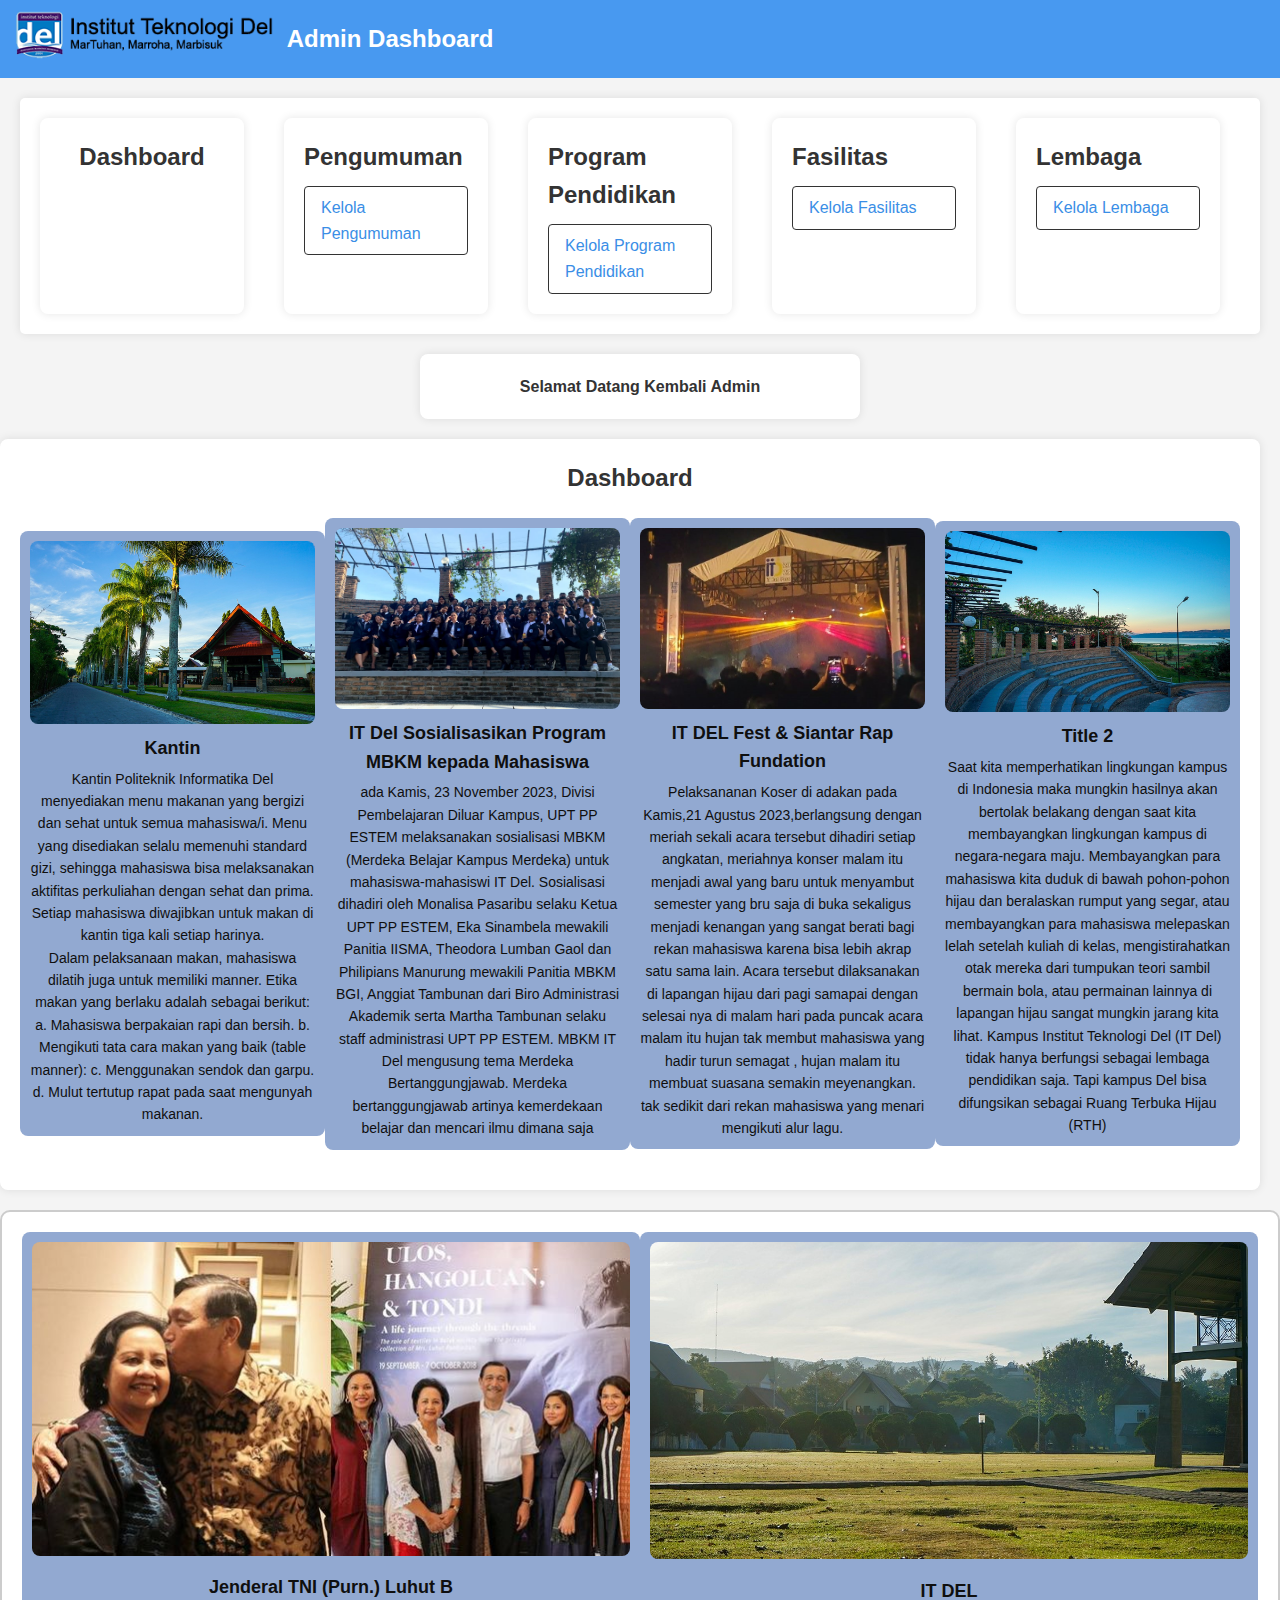
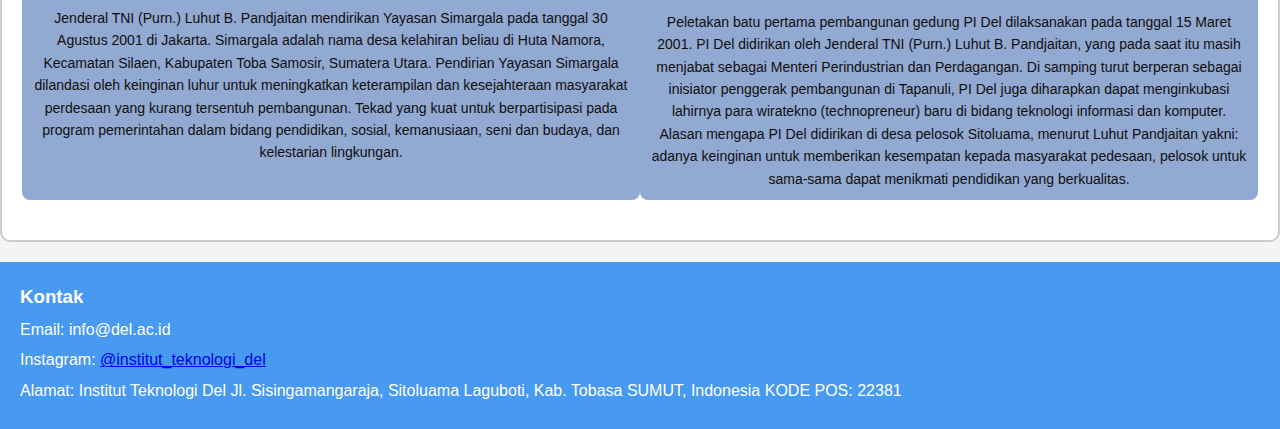
<file: Proyek_PAP_Admin/W13_11322063/index.html>
<!DOCTYPE html>
<html lang="en">

<head>
    <meta charset="UTF-8">
    <meta name="viewport" content="width=device-width, initial-scale=1.0">
    <title>Admin Dashboard</title>
    <link rel="stylesheet" href="style.css">
    <!-- Tambahkan stylesheet tambahan untuk admin panel jika diperlukan -->

    <style>
    body {
            font-family: 'Arial', sans-serif;
            margin: 0;
            padding: 0;
            background-color: #f4f4f4;
            color: #333;
        }

        .header {
            background-color: #4899f0;
            color: #fff;
            padding: 10px;
            display: flex;
            justify-content: space-between;
            align-items: center;
        }

        .logo img {
            height: 50px;
            width: auto;
        }

        .title {
            color: #fff;
            text-decoration: none;
            font-size: 24px;
            font-weight: bold;
        }

        .admin-panel {
            margin-bottom: 20px;
        }

        .dashboard-section {
    background-color: #fff;
    padding: 20px;
    box-shadow: 0 0 10px rgba(0, 0, 0, 0.1);
    border-radius: 8px;
    margin-right: 20px;
}

.image-container {
    display: flex;
    justify-content: space-between;
    flex-wrap: wrap;
}

.dashboard-item {
            flex: 1;
            background-color: rgb(146, 169, 209);
            padding: 10px;
            border-radius: 8px;
            text-align: center;
            color: rgb(15, 15, 15);
            margin-bottom: 20px;
            display: flex;
            flex-direction: column;
        }
.dashboard-item img {
    width: 100%;
    height: auto;
    border-radius: 8px;
    margin-bottom: 10px;
}

.dashboard-item h3 {
    font-size: 18px;
    margin-bottom: 5px;
}

.dashboard-item p {
    font-size: 14px;
}


        .pengumuman-section,
        .program-section,
        .fasilitas-section,
        .lembaga-section {
            background-color: #fff;
            padding: 20px;
            box-shadow: 0 0 10px rgba(0, 0, 0, 0.1);
            border-radius: 8px;
            flex: 1;
            margin-right: 20px;
        }


        .dashboard-section h2 {
            color: #333;
        }


.additional-content-container {
    background-color: #fff;
    padding: 20px;
    box-shadow: 0 0 10px rgba(0, 0, 0, 0.1);
    border-radius: 8px;
    max-width: 400px;
    width: 100%;
    margin-right: 20px; /* Sisipkan margin untuk memberikan jarak dengan elemen lain */
}

.bar-chart-container {
        background-color: #fff;
        padding: 20px;
        box-shadow: 0 0 10px rgba(0, 0, 0, 0.1);
        border-radius: 8px;
        width: 48%; /* Set width to 48% for two containers */
    }

    .bar-chart-container h2 {
        margin-bottom: 10px; /* Add some space between title and bar chart */
    }

        .weather-container img {
            max-width: 100%;
            height: auto;
        }
        .bar {
            display: flex;
            justify-content: space-between;
            align-items: flex-end;
            height: 200px;
            width: 100%;
        }

        .bar-column {
        flex: 1;
        background-color: #4c70af;
        margin: 0 5px;
        transition: height 0.5s;
    }

        .bar-label {
            text-align: center;
            margin-top: 5px;
            font-size: 14px;
            color: #333;
        }

        .bar-chart-container.monthly-search {
    margin-right: 2%; /* Jarak ke kanan */
}

.bar-chart-container.year-search {
    margin-left: 2%; /* Jarak ke kiri */
}


        .pengumuman-section,
        .program-section,
        .fasilitas-section,
        .lembaga-section {
            background-color: #fff;
            padding: 20px;
            box-shadow: 0 0 10px rgba(0, 0, 0, 0.1);
            border-radius: 8px;
            flex: 1;
            margin-right: 20px;
        }

        h2 {
            color: #333;
        }

        .link-container a {
            display: block;
            color: #3a8ee6;
            margin-top: 10px;
            text-decoration: none;
        }

        .additional-content-container {
    background-color: #fff;
    padding: 20px;
    box-shadow: 0 0 10px rgba(0, 0, 0, 0.1);
    border-radius: 8px;
    max-width: 400px;
    width: 100%;
    margin-right: 20px; /* Sisipkan margin untuk memberikan jarak dengan elemen lain */
}

.image-container {
    display: flex;
        justify-content: space-between;
        align-items: center;
        margin-top: 20px;
    }


    .image-container {
        background-color: #fff; /* Warna latar belakang judul kuning */
    }

    .image-info img {
        max-width: 100%;
        /* Gambar akan menyesuaikan lebar container tetapi tidak melebihi lebar aslinya */
        height: auto;
    }

    .image-info {
        text-align: center;
    }
        .footer {
            background-color: #4899f0;
            color: #fff;
            padding: 20px;
            text-align: left;
        }

        footer p {
            margin: 5px 0;
        }

        .welcome-container {
        background-color: #fff;
        padding: 20px;
        text-align: center;
        margin: 20px auto;
        border-radius: 8px;
        box-shadow: 0 0 10px rgba(0, 0, 0, 0.1);
        max-width: 400px; /* Sesuaikan lebar container sesuai kebutuhan */
    }

    .welcome-container p {
        color: #333;
        font-size: px;
        font-weight: bold;
        margin: 0;
    }

    .image-container-medium {
    display: flex;
    justify-content: space-between;
    background-color: #fff; /* Warna latar belakang putih */
    padding: 20px; /* Sesuaikan padding sesuai kebutuhan */
    border: 2px solid #ccc; /* Contoh: tambahkan border */
    border-radius: 10px; /* Contoh: tambahkan border-radius */
    margin-top: 20px; /* Jarak antara "Dashboard" dan "image-container-medium" */
    margin-bottom: 20px; /* Jarak antara "image-container-medium" dan elemen berikutnya */
}

.dashboard-item-medium {
    flex: 1;
    background-color: rgb(146, 169, 209); /* Dark Purple */
    padding: 10px;
    border-radius: 8px;
    text-align: center;
    color: rgb(15, 15, 15);
    margin-bottom: 20px; /* Jarak antara setiap dashboard-item-medium */
}

.dashboard-item-medium img {
    width: 100%;
    height: auto;
    border-radius: 8px;
    margin-bottom: 10px;
}

.dashboard-item-medium h3 {
    font-size: 18px;
    margin-bottom: 5px;
}

.dashboard-item-medium p {
    font-size: 14px;
}

.dashboard-section {
            background-color: #fff;
            padding: 20px;
            box-shadow: 0 0 10px rgba(0, 0, 0, 0.1);
            border-radius: 8px;
            margin-right: 20px;
            flex: 1;
            display: flex;
            flex-direction: column;
            align-items: center;
        }
    </style>
</head>

<body>
    <div class="header">
        <div class="logo">
            <a href=''><img src="./IMAGE/logox.png" alt="Logo Del"></a>
            <a href='' class="title">Admin Dashboard</a>
        </div>
    </div>

    <!-- Tambahkan bagian admin panel di bawah ini -->
    <div class="admin-panel">
        <div class="dashboard-section">
            <h2>Dashboard</h2>
            </div>

        <div class="pengumuman-section">
            <h2>Pengumuman</h2>
            <div class="link-container">
                <a href="tambah_pengunguman.html">Kelola Pengumuman</a>
            </div>
        </div>

        <div class="program-section">
            <h2>Program Pendidikan</h2>
            <div class="link-container">
                <a href="program_pendidikan.html">Kelola Program Pendidikan</a>
            </div>
        </div>

        <div class="fasilitas-section">
            <h2>Fasilitas</h2>
            <div class="link-container">
                <a href="Fasilitas.html">Kelola Fasilitas</a>
            </div>
            <!-- Tambahkan konten atau formulir untuk mengelola fasilitas -->
        </div>

        <div class="lembaga-section">
            <h2>Lembaga</h2>
            <div class="link-container">
                <a href="Lembaga.html">Kelola Lembaga</a>
            </div>
            <!-- Tambahkan konten atau formulir untuk mengelola lembaga -->
        </div>
    </div>

    <div class="welcome-container">
        <p>Selamat Datang Kembali Admin</p>
    </div>

    <div class="dashboard-section">
        <h2>Dashboard</h2>
        <div class="image-container">
            <!-- Image 1 -->
            <div class="dashboard-item">
                <img src="./IMAGE/f23.jpg" alt="Image 1">
                <h3>Kantin</h3>
                <p>Kantin Politeknik Informatika Del menyediakan menu makanan yang bergizi dan sehat untuk semua mahasiswa/i.
                    Menu yang disediakan selalu memenuhi standard gizi, sehingga mahasiswa bisa melaksanakan aktifitas perkuliahan dengan sehat dan prima. 
                    Setiap mahasiswa diwajibkan untuk makan di kantin tiga kali setiap harinya.</p>
                    <p>Dalam pelaksanaan makan, mahasiswa dilatih juga untuk memiliki manner. Etika makan yang berlaku adalah sebagai berikut:
                        a. Mahasiswa berpakaian rapi dan bersih.
                        b. Mengikuti tata cara makan yang baik (table manner):
                        c. Menggunakan sendok dan garpu.
                        d. Mulut tertutup rapat pada saat mengunyah makanan.
                        </p>
            </div>
            <!-- Image 2 -->
            <div class="dashboard-item">
                <img src="./IMAGE/foto2.jpg" alt="Image 2">
                <h3>IT Del Sosialisasikan Program MBKM kepada Mahasiswa</h3>
                <p>ada Kamis, 23 November 2023, Divisi Pembelajaran Diluar Kampus, UPT PP ESTEM melaksanakan sosialisasi MBKM (Merdeka Belajar Kampus Merdeka)
                    untuk mahasiswa-mahasiswi IT Del. Sosialisasi dihadiri oleh Monalisa Pasaribu selaku Ketua UPT PP ESTEM,
                    Eka Sinambela mewakili Panitia IISMA, Theodora Lumban Gaol dan Philipians Manurung mewakili Panitia MBKM BGI,
                    Anggiat Tambunan dari Biro Administrasi Akademik serta Martha Tambunan selaku staff administrasi UPT PP ESTEM.
                    MBKM IT Del mengusung tema Merdeka Bertanggungjawab. Merdeka bertanggungjawab artinya kemerdekaan belajar dan mencari ilmu dimana saja
                </p>
            </div>
            <div class="dashboard-item">
                <img src="./IMAGE/foto3.jpg" alt="Image 2">
                <h3>IT DEL Fest & Siantar Rap Fundation</h3>
                <p>Pelaksananan Koser di adakan pada Kamis,21 Agustus 2023,berlangsung dengan meriah sekali acara tersebut dihadiri setiap angkatan,
                     meriahnya konser malam itu menjadi awal yang baru untuk menyambut semester yang bru saja di buka sekaligus menjadi
                     kenangan yang sangat berati bagi rekan mahasiswa karena bisa lebih akrap satu sama lain. Acara tersebut dilaksanakan di lapangan hijau dari pagi samapai dengan selesai nya di malam hari pada puncak acara malam itu hujan tak membut mahasiswa yang hadir turun semagat , hujan malam itu membuat suasana semakin meyenangkan.
                     tak sedikit dari rekan mahasiswa yang menari mengikuti alur lagu.
                     </p>
            </div>
            <div class="dashboard-item">
                <img src="./IMAGE/f15.jpg" alt="Image 2">
                <h3>Title 2</h3>
                <p>Saat kita memperhatikan lingkungan kampus di Indonesia maka mungkin hasilnya akan bertolak belakang dengan saat kita membayangkan 
                    lingkungan kampus di negara-negara maju. Membayangkan para mahasiswa kita duduk di bawah pohon-pohon hijau dan beralaskan rumput yang segar, 
                    atau membayangkan para mahasiswa melepaskan lelah setelah kuliah di kelas, mengistirahatkan otak mereka dari tumpukan teori sambil bermain bola,
                     atau permainan lainnya di lapangan hijau sangat mungkin jarang kita lihat. Kampus Institut Teknologi Del (IT Del) tidak hanya berfungsi sebagai lembaga pendidikan saja.
                     Tapi kampus Del bisa difungsikan sebagai Ruang Terbuka Hijau (RTH)</p>
            </div>
        </div>
</div>

    <!-- Tambahkan image container di bawah dashboard -->
    <div class="image-container-medium">
        <!-- Image di sebelah kiri -->
        <div class="dashboard-item-medium">
            <img src="./IMAGE/f20.jpg" alt="Image 4">
            <h3>Jenderal TNI (Purn.) Luhut B</h3>
            <p>Jenderal TNI (Purn.) Luhut B. Pandjaitan mendirikan Yayasan Simargala pada tanggal 30 Agustus 2001 di Jakarta.
                 Simargala adalah nama desa kelahiran beliau di Huta Namora, Kecamatan Silaen, Kabupaten Toba Samosir, Sumatera Utara.
                  Pendirian Yayasan Simargala dilandasi oleh keinginan luhur untuk meningkatkan keterampilan dan kesejahteraan masyarakat perdesaan yang kurang tersentuh pembangunan.
                   Tekad yang kuat untuk berpartisipasi pada program pemerintahan dalam bidang pendidikan, sosial, kemanusiaan, seni dan budaya, dan kelestarian lingkungan.</p>
        </div>

        <!-- Image di sebelah kanan -->
        <div class="dashboard-item-medium">
            <img src="./IMAGE/f17.jpg" alt="Image 5">
            <h3>IT DEL</h3>
            <p>Peletakan batu pertama pembangunan gedung PI Del dilaksanakan pada tanggal 15 Maret 2001.
                 PI Del didirikan oleh Jenderal TNI (Purn.) Luhut B. Pandjaitan, yang pada saat itu masih 
                 menjabat sebagai Menteri Perindustrian dan Perdagangan. Di samping turut berperan sebagai inisiator penggerak pembangunan di Tapanuli,
                  PI Del juga diharapkan dapat menginkubasi lahirnya para wiratekno (technopreneur) baru di bidang teknologi informasi dan komputer.
                Alasan mengapa PI Del didirikan di desa pelosok Sitoluama, menurut Luhut Pandjaitan yakni:
                 adanya keinginan untuk memberikan kesempatan kepada masyarakat pedesaan, pelosok untuk sama-sama dapat menikmati pendidikan yang berkualitas.</p>
        </div>
    </div>
    <!-- Tambahkan bagian footer -->
    <footer class="footer">
        <h3>Kontak</h3>
        <p>Email: info@del.ac.id</p>
        <p>Instagram: <a href="https://www.instagram.com/institut_teknologi_del/" target="_blank">@institut_teknologi_del</a></p>
        <p>Alamat: Institut Teknologi Del
            Jl. Sisingamangaraja, Sitoluama
            Laguboti, Kab. Tobasa
            SUMUT, Indonesia
            KODE POS: 22381
           </p>
    </footer>
    <script>
        function updateCurrentDate() {
            var currentDateElement = document.getElementById('current-date');
            var currentDate = new Date();
            var options = { weekday: 'long', year: 'numeric', month: 'long', day: 'numeric' };
            var formattedDate = currentDate.toLocaleDateString('en-US', options);
            currentDateElement.textContent = formattedDate;
        }

        // Panggil fungsi updateCurrentDate setiap detik
        setInterval(updateCurrentDate, 1000);
    </script>
    </body>
    </html>
</file>
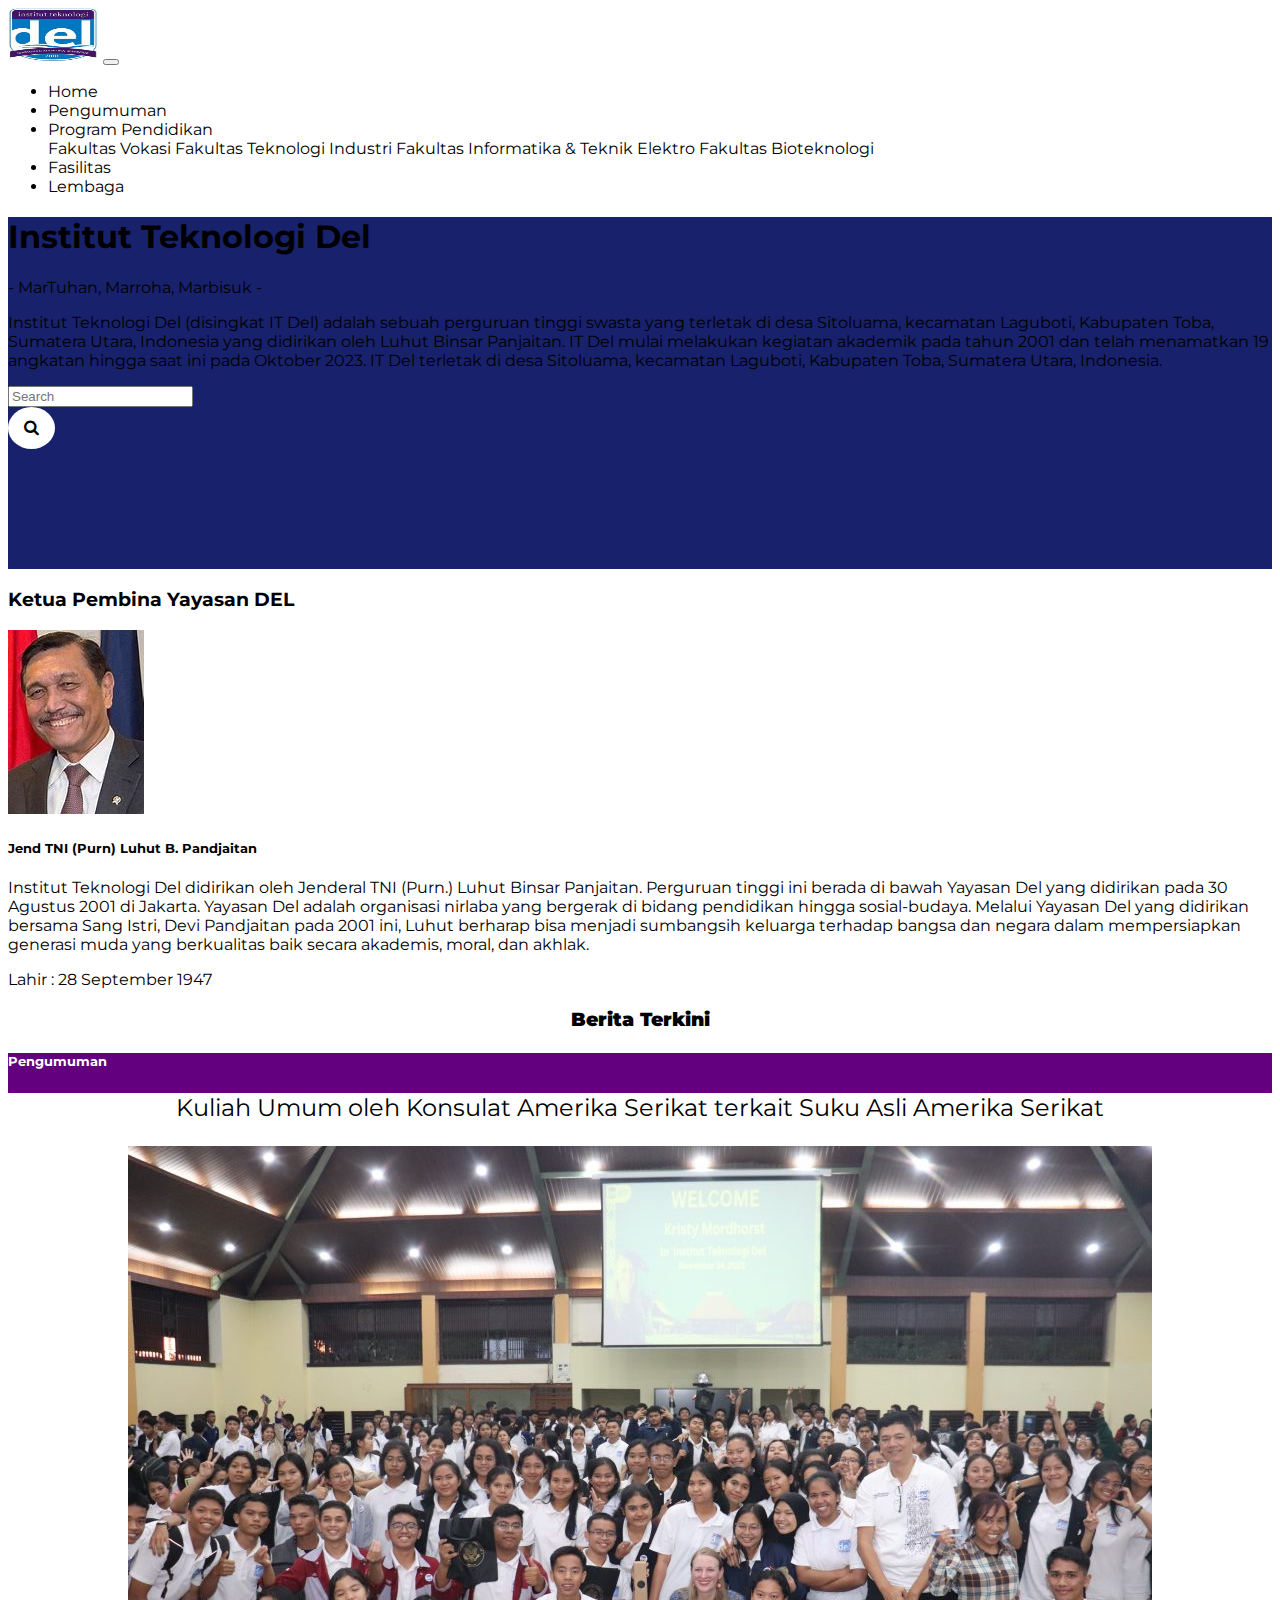
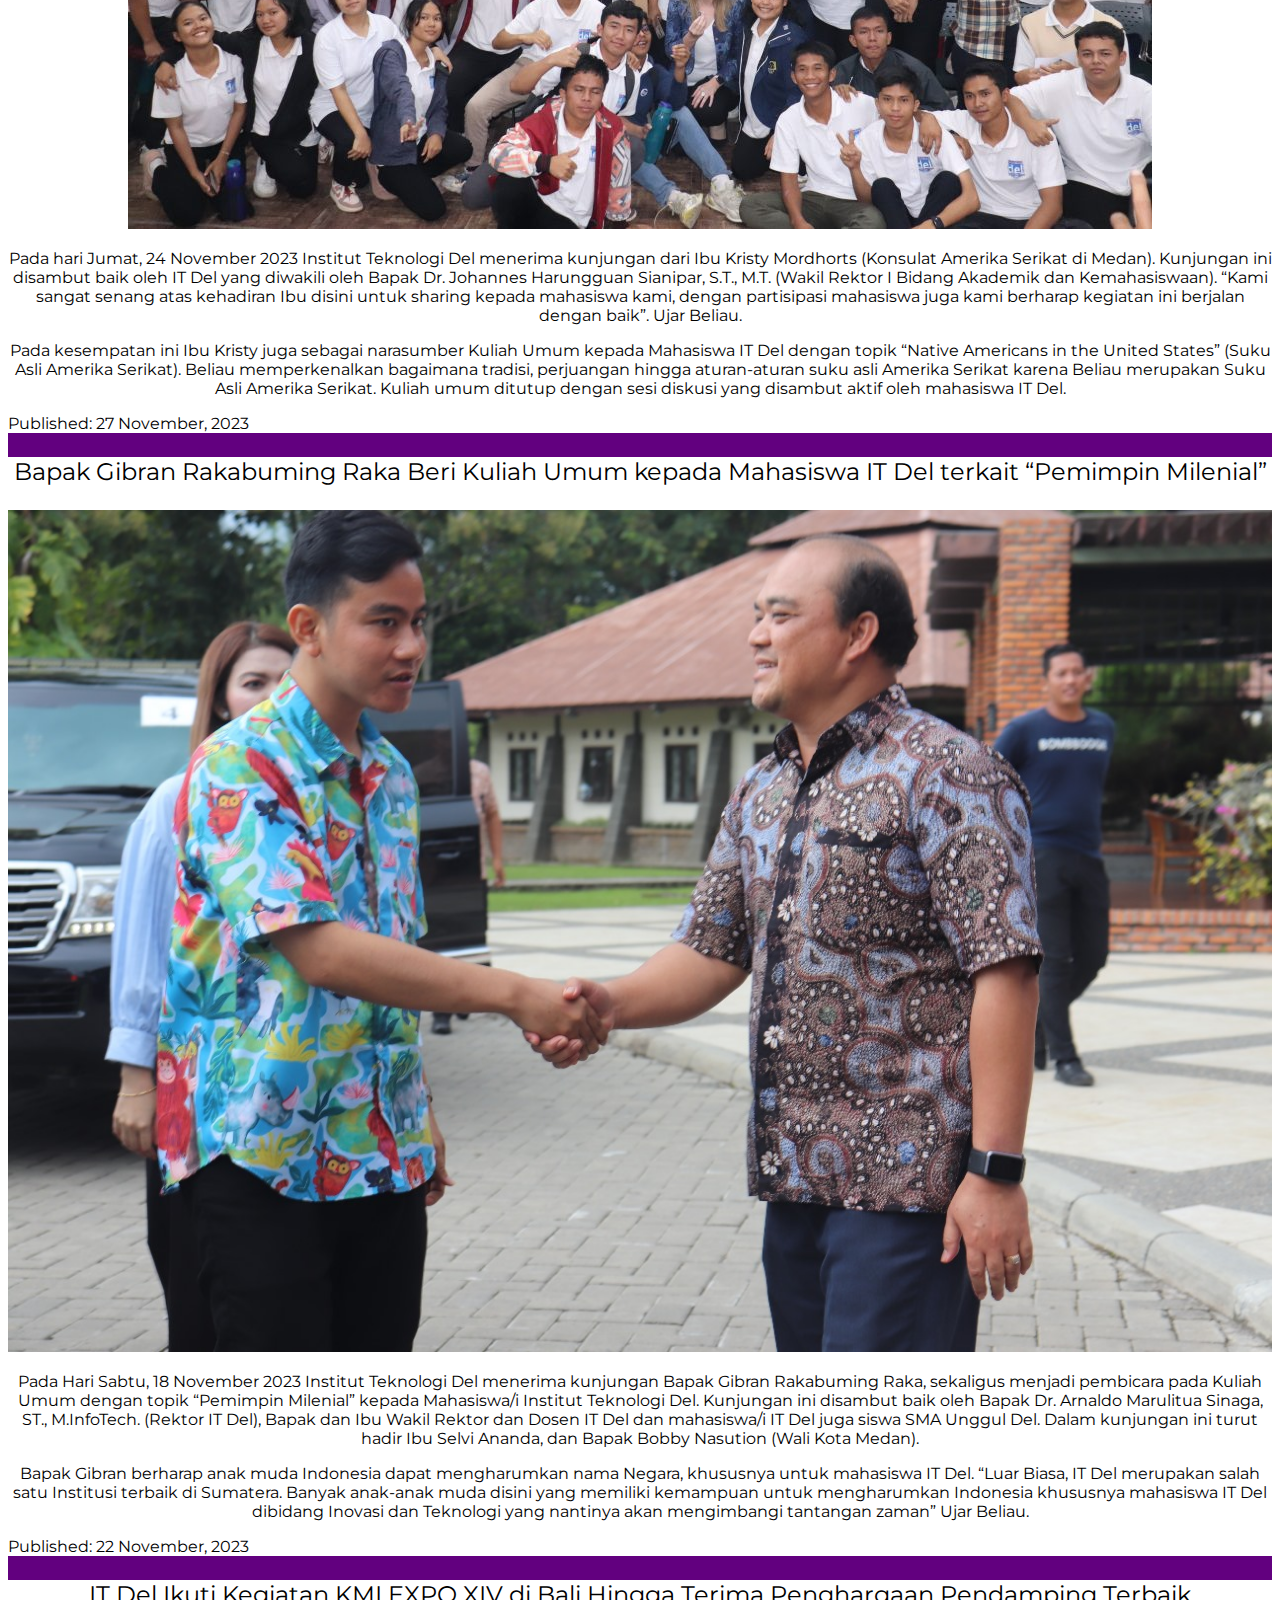
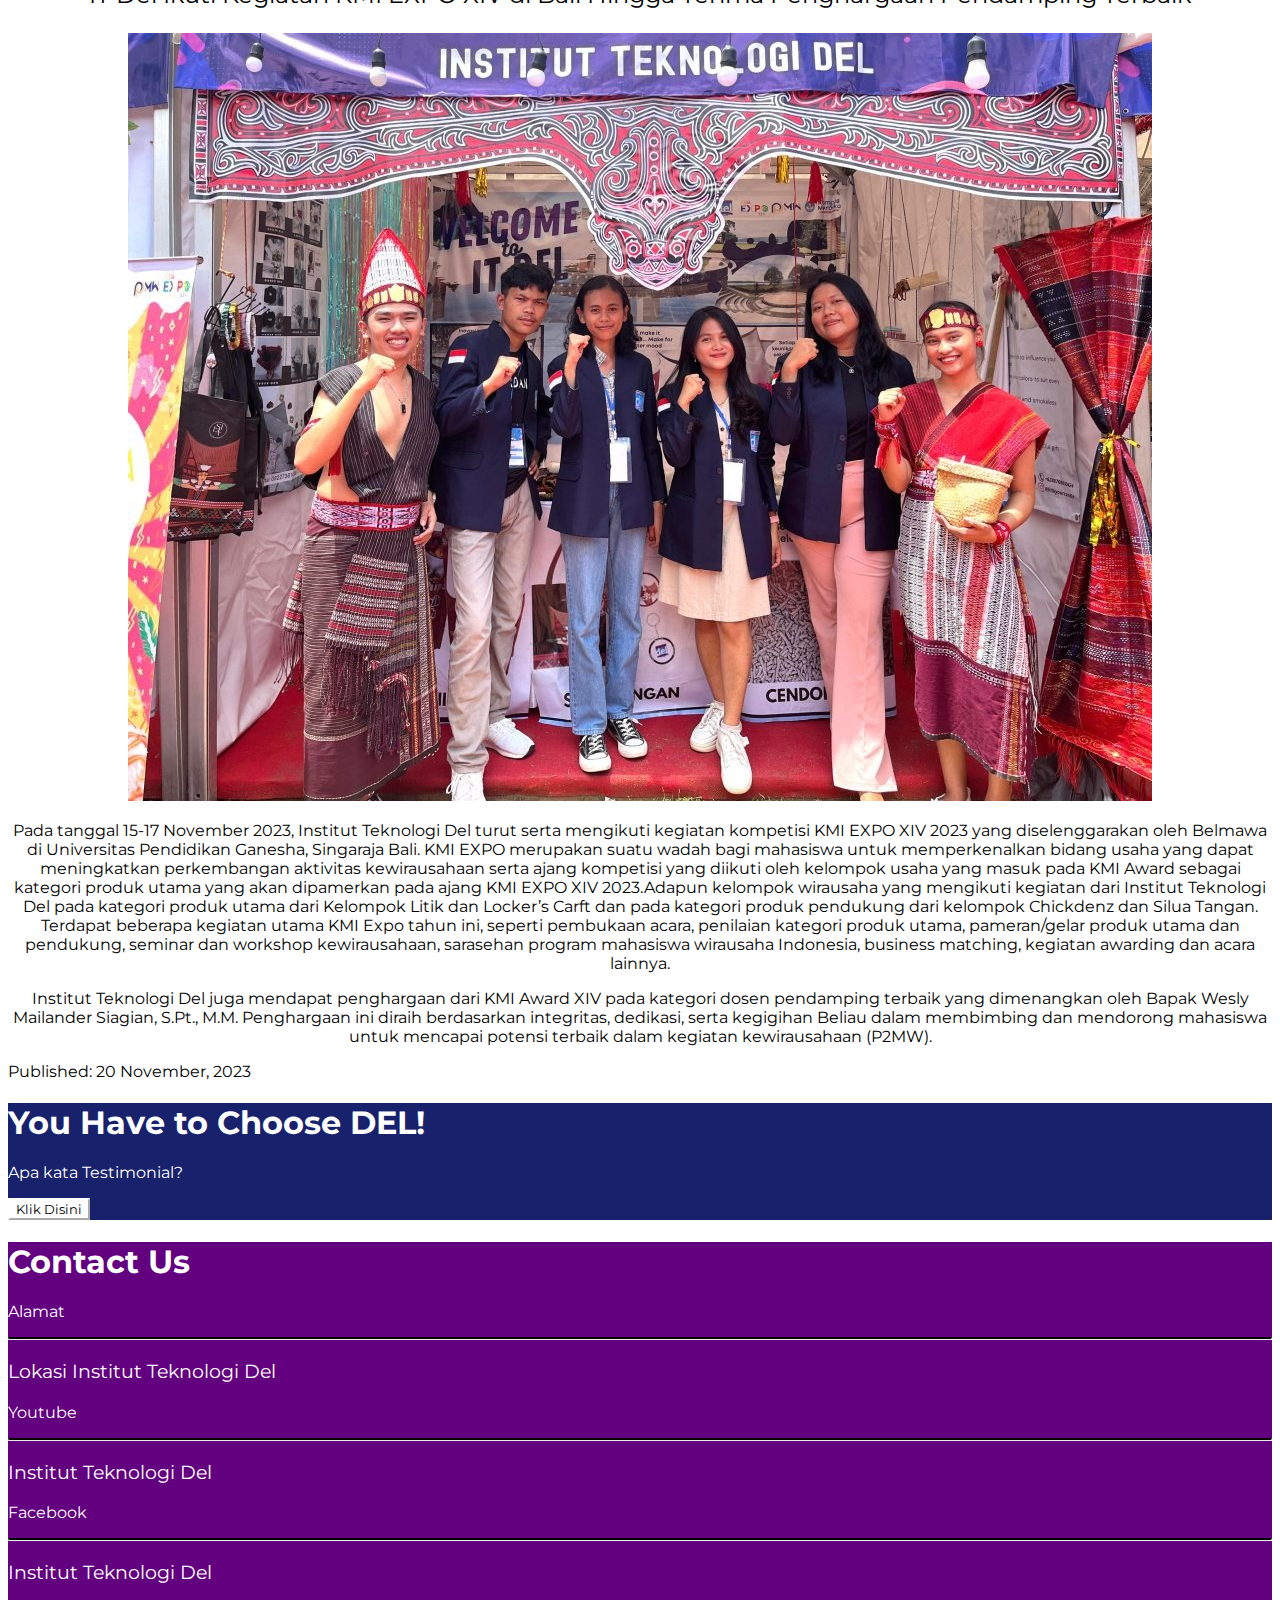
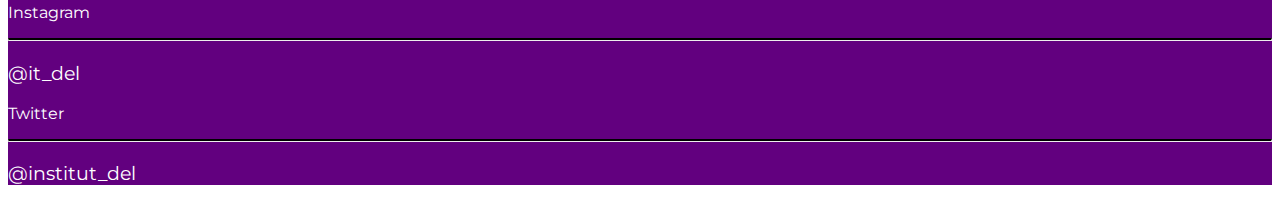
<file: Proyek_PAP_Pengguna/website_PAP_user/index.html>
<!DOCTYPE html>
<html lang="en">
  <head>
    <meta charset="utf-8" />
    <meta name="viewport" content="width=device-width, initial-scale=1" />
    <title>Institut Teknologi Del</title>
    <link rel="shortcut icon" href="gambar_Del/logo del.jfif" />
    <link href="https://cdn.jsdelivr.net/npm/bootstrap@5.2.3/dist/css/bootstrap.min.css" rel="stylesheet" integrity="sha384-rbsA2VBKQhggwzxH7pPCaAqO46MgnOM80zW1RWuH61DGLwZJEdK2Kadq2F9CUG65" crossorigin="anonymous" />
    <link rel="stylesheet" href="asset/style.css" />
    <link rel="stylesheet" href="https://cdnjs.cloudflare.com/ajax/libs/font-awesome/4.7.0/css/font-awesome.min.css" />
    <!-- <link rel="stylesheet" href="https://stackpath.bootstrapcdn.com/bootstrap/4.2.1/css/bootstrap.min.css" integrity="sha384-GJzZqFGwb1QTTN6wy59ffF1BuGJpLSa9DkKMp0DgiMDm4iYMj70gZWKYbI706tWS" crossorigin="anonymous" /> -->
  </head>
  <body>
    <!-- NAVBAR START -->
    <nav class="navbar fixed-top navbar-expand-lg navbar-light bg-light">
      <a class="mx-5 navbar-brand" href="#">
        <img src="gambar_Del/logo del.jfif" width="91" height="54" alt="" />
      </a>
      <button class="navbar-toggler" type="button" data-toggle="collapse" data-target="#navbarNavDropdown" aria-controls="navbarNavDropdown" aria-expanded="false" aria-label="Toggle navigation">
        <span class="navbar-toggler-icon"></span>
      </button>

      <div class="collapse navbar-collapse" id="navbarNavDropdown">
        <ul class="navbar-nav ml-auto my-2 my-lg-0">
          <li class="nav-item">
            <a class="nav-item nav-link active" href="#home">Home</a>
          </li>
            <li class="nav-item active">
            <a class="nav-item nav-link active" href="#current">Pengumuman</a>
          </li>
          <li class="nav-item active">
            <a onclick="myFunction()" class="dropbtn nav-link active dropdown-toggle" href="#" id="navbarDropdownMenuLink" data-toggle="dropdown" aria-haspopup="true" aria-expanded="false">Program Pendidikan</a>
            <div id="myDropdown" class="dropdown-content dropdown-menu" aria-labelledby="navbarDropdownMenuLink">
              <a class="dropdown-item" href="program_pendidikan.html">Fakultas Vokasi</a>
              <a class="dropdown-item" href="program_pendidikan.html">Fakultas Teknologi Industri</a>
              <a class="dropdown-item" href="program_pendidikan.html">Fakultas Informatika & Teknik Elektro</a>
              <a class="dropdown-item" href="program_pendidikan.html">Fakultas Bioteknologi</a>
            </div>
          </li>
          <li class="nav-item active">
            <a class="nav-item nav-link active" href="fasilitas.html">Fasilitas</a>
          </li>
          <li class="nav-item dropdown">
            <a class="nav-item nav-link active" href="#">Lembaga</a>
            
            </div>
          </li>
    </nav>
    <!-- NAVBAR END -->

    <!-- HOME START -->
    <div id="home" class="bg-image p-5 text-center shadow-1-strong mb-5 text-white" style="background-color: #18216c; height: 352px">
      <div class="mask">
        <div class="d-flex justify-content-center align-items-center h-100">
          <div class="text-white">
            <h1 class="mt-5">Institut Teknologi Del</h1>
            <p class="my-2" id="deskripsi">- MarTuhan, Marroha, Marbisuk -</p>
            <p class="my-2" id="deskripsi">Institut Teknologi Del (disingkat IT Del) adalah sebuah perguruan tinggi swasta yang terletak di desa Sitoluama, kecamatan Laguboti, 
              Kabupaten Toba, Sumatera Utara, Indonesia yang didirikan oleh Luhut Binsar Panjaitan. IT Del mulai melakukan kegiatan akademik pada tahun 2001 dan telah menamatkan 19 angkatan hingga saat ini pada Oktober 2023.
              
              IT Del terletak di desa Sitoluama, kecamatan Laguboti, 
              Kabupaten Toba, Sumatera Utara, Indonesia.</p>
            <div class="d-flex flex-row justify-content-center align-items-center">
              <div class="p-2">
                <form class="form-inline my-2 my-lg-0">
                  <div class="input-group">
                    <input class="form-control rounded-pill py-2 mr-1 pr-5" type="search" placeholder="Search" aria-label="Search" />
                  </div>
                </form>
              </div>
              <div class="p-2">
                <button class="btnku"><i class="fa fa-search"></i></button>
              </div>
            </div>
          </div>
        </div>
      </div>
    </div>
    <!-- HOME END -->

    <!--profil-->
    <article id="current" class="mx-5">
      <h3 class="my-3">Ketua Pembina Yayasan DEL</h3>
      <div class="container-fluid">
        <div class="d-flex flex-column flex-sm-row">
          <div class="p-2"><img src="gambar_Del/del.jpeg" alt="" /></div>
          <div class="p-2">
            <h5>Jend TNI (Purn) Luhut B. Pandjaitan</h5>
            <p class="text-justify">
              Institut Teknologi Del didirikan oleh Jenderal TNI (Purn.) Luhut Binsar Panjaitan. Perguruan tinggi ini berada di 
              bawah Yayasan Del yang didirikan pada 30 Agustus 2001 di Jakarta. Yayasan Del adalah organisasi nirlaba yang bergerak di bidang pendidikan hingga sosial-budaya.
              Melalui Yayasan Del yang didirikan bersama Sang Istri, Devi Pandjaitan pada 2001 ini, Luhut berharap bisa menjadi sumbangsih keluarga terhadap bangsa dan negara dalam mempersiapkan generasi muda yang berkualitas baik secara akademis, moral, dan akhlak.
            </p>
            <p class="fw-bold">Lahir : 28 September 1947</p>

          </div>
        </div>
      </div>
    <!--end profil-->

    <!-- CURRENT iSSUE START -->
    <article id="current" class="mx-5">
      <h3 class="my-3"><b><center>Berita Terkini</center></b></h3>
     
      <div class="square rounded p-3 my-3" style="background-color: #62007F">
        <h5 style="color: white">Pengumuman</h5>
        
        <div class="d-flex flex-column">
          <div class="square rounded p-1 mt-3" style="background-color: white" text-align:center>
            <p class="fw-bold" style="font-size: 1.5em; text-align:center" > Kuliah Umum oleh Konsulat Amerika Serikat terkait Suku Asli Amerika Serikat</p>
                <div class="d-flex flex-column  align-items-center"> <!-- Menambah class align-items-center -->
                  <div class="col-12 col-sm-6 col-md-8">
                <div class="p-2" style="text-align: center"><img src="gambar_Del/img_del6.jpg" alt="" style="margin 0 auto; max-width:100%; height: auto"></div>
                
                <p style="text-align: center">Pada hari Jumat, 24 November 2023 Institut Teknologi Del menerima kunjungan dari Ibu Kristy Mordhorts (Konsulat Amerika Serikat di Medan). Kunjungan ini disambut baik oleh IT Del yang diwakili oleh Bapak Dr. Johannes Harungguan Sianipar, S.T., M.T. (Wakil Rektor I Bidang Akademik dan Kemahasiswaan). “Kami sangat senang atas kehadiran Ibu disini untuk sharing kepada mahasiswa kami, dengan partisipasi mahasiswa juga kami berharap kegiatan ini berjalan dengan baik”. Ujar Beliau.</p>
                <p style="text-align: center">Pada kesempatan ini Ibu Kristy juga sebagai narasumber Kuliah Umum kepada Mahasiswa IT Del dengan topik “Native Americans in the United States” (Suku Asli Amerika Serikat). Beliau memperkenalkan bagaimana tradisi, perjuangan hingga aturan-aturan suku asli Amerika Serikat karena Beliau merupakan Suku Asli Amerika Serikat. Kuliah umum ditutup dengan sesi diskusi yang disambut aktif oleh mahasiswa IT Del.</p>
                <p class="fw-bold">Published: 27 November, 2023</p>
              </div>
            </div>

          </div>
          <div class="square rounded p-1 mt-3" style="background-color: white">
            <p class="fw-bold" style="font-size: 1.5em; text-align:center" >Bapak Gibran Rakabuming Raka Beri Kuliah Umum kepada Mahasiswa IT Del terkait “Pemimpin Milenial”</p>

                <div class="d-flex flex-column align-items-center"> <!-- Menambah class align-items-center -->
                  <div class="col-12 col-sm-6 col-md-8">
                    <div class="p-2" style="text-align: center"><img src="gambar_Del/img_del.jpg" alt="" style="margin 0 auto; max-width:100%; height: auto"></div>
                
                <p style="text-align: center">Pada Hari Sabtu, 18 November 2023 Institut Teknologi Del menerima kunjungan Bapak Gibran Rakabuming Raka, sekaligus menjadi pembicara pada Kuliah Umum dengan topik “Pemimpin Milenial” kepada Mahasiswa/i Institut Teknologi Del.
                  Kunjungan ini disambut baik oleh Bapak Dr. Arnaldo Marulitua Sinaga, ST., M.InfoTech. (Rektor IT Del), Bapak dan Ibu Wakil Rektor dan Dosen IT Del dan mahasiswa/i IT Del juga siswa SMA Unggul Del. Dalam kunjungan ini turut hadir Ibu Selvi Ananda, dan Bapak Bobby Nasution (Wali Kota Medan).</p>
                <p style="text-align: center">Bapak Gibran berharap anak muda Indonesia dapat mengharumkan nama Negara, khususnya untuk mahasiswa IT Del. “Luar Biasa, IT Del merupakan salah satu Institusi terbaik di Sumatera. Banyak anak-anak muda disini yang memiliki kemampuan untuk mengharumkan Indonesia khususnya mahasiswa IT Del dibidang Inovasi dan Teknologi yang nantinya akan mengimbangi tantangan zaman” Ujar Beliau.</p>
                <p class="fw-bold">Published: 22 November, 2023</p>
            </div>
          </div>

        </div>
        <div class="square rounded p-1 mt-3" style="background-color: white">
          <p class="fw-bold" style="font-size: 1.5em; text-align:center" >IT Del Ikuti Kegiatan KMI EXPO XIV di Bali Hingga Terima Penghargaan Pendamping Terbaik</p>

              <div class="d-flex flex-column align-items-center"> <!-- Menambah class align-items-center -->
                <div class="col-12 col-sm-6 col-md-8">
                  <div class="p-2" style="text-align: center"><img src="gambar_Del/ime_del2.jpg" alt="" style="margin 0 auto; max-width:100%; height: auto"></div>
              
              <p style="text-align: center">Pada tanggal 15-17 November 2023, Institut Teknologi Del turut serta mengikuti kegiatan kompetisi KMI EXPO XIV 2023 yang diselenggarakan oleh Belmawa di Universitas Pendidikan Ganesha, Singaraja Bali.

                KMI EXPO merupakan suatu wadah bagi mahasiswa untuk memperkenalkan bidang usaha yang dapat meningkatkan perkembangan aktivitas kewirausahaan serta ajang kompetisi yang diikuti oleh kelompok usaha yang masuk pada KMI Award sebagai kategori produk utama yang akan dipamerkan pada ajang KMI EXPO XIV 2023.Adapun kelompok wirausaha yang mengikuti kegiatan dari Institut Teknologi Del pada kategori produk utama dari Kelompok Litik dan Locker’s Carft dan pada kategori produk pendukung dari kelompok Chickdenz dan Silua Tangan.

                Terdapat beberapa kegiatan utama KMI Expo tahun ini, seperti pembukaan acara, penilaian kategori produk utama, pameran/gelar produk utama dan pendukung, seminar dan workshop kewirausahaan, sarasehan program mahasiswa wirausaha Indonesia, business matching, kegiatan awarding dan acara lainnya.
              </p>
              <p style="text-align: center">Institut Teknologi Del juga mendapat penghargaan dari KMI Award XIV pada kategori dosen pendamping terbaik yang dimenangkan oleh Bapak Wesly Mailander Siagian, S.Pt., M.M. Penghargaan ini diraih berdasarkan integritas, dedikasi, serta kegigihan Beliau dalam membimbing dan mendorong mahasiswa untuk mencapai potensi terbaik dalam kegiatan kewirausahaan (P2MW).</p>
              <p class="fw-bold">Published: 20 November, 2023</p>
          </div>
        </div>

        </div>
      </div>
    </article>
    <!-- CURRENT iSSUE END -->

    <!-- PUBLISH GUIDE STRAT -->
    <div class="mt-5 mb-5 container-fluid">
      <div class="mx-5 p-3 text-center bg-image" style="background-image: url(gambar_Del/img_del9.jpg)">
        <div class="container-fluid">
          <div class="col-lg-10 col-12 mx-auto">
            <div class="row justify-content-md-center">
              <div class="col-md-auto">
                <div class="dummy"></div>
                <div class="squareBox" style="background-color: #18216c" >
                  <div class="d-flex flex-column h-100 p-2">
                    <h1 class="mt-2" style=" color: white">You Have to Choose DEL!</h1>
                    <p style="color: white;">Apa kata Testimonial?</p>
                    <div>
                      <button type="button" class="btn btn-primary mb-3 mx-2" style="color:black "background-color:#ffffff;>Klik Disini</button>
                    </div>
                  </div>
                </div>
              </div>
            </div>
          </div>
        </div>
      </div>
    </div>

    <!-- PUBLISH GUIDE END -->

    <!-- LINKS START -->
    <div class="square p-3 my-5" style="background-color: #62007F; color:white">
      <h1 class="mx-5 mt-3">Contact Us</h1>
 
      <div class="container">
        <div class="row">
          <div class="col-sm">
            <p class="mb-0 fw-bold">Alamat</p>
            <hr class="mt-0 style1" />
            <p style="font-size: 1.2em; color: white;">
                <a href="https://maps.app.goo.gl/yMWK6QM8qAN8xSbo7" target="_blank" style="color: white">
                   Lokasi Institut Teknologi Del
                </a>
            </p>
        </div>

              <div class="col-sm">
                <p class="mb-0 fw-bold">Youtube</p>
                <hr class="mt-0 style1" />
                <p style="font-size: 1.2em">
                    <a href="https://www.youtube.com/@institutteknologidel1337" target="_blank" style="color: white">
                       Institut Teknologi Del
                    </a>
                </p>
            </div>
            

            <div class="col-sm">
              <p class="mb-0 fw-bold">Facebook</p>
              <hr class="mt-0 style1" />
              <p style="font-size: 1.2em;">
                  <a href="https://www.facebook.com/Institut.Teknologi.Del?fref=ts" target="_blank" style="color: white">
                     Institut Teknologi Del
                  </a>
              </p>
          </div>

          <div class="col-sm">
            <p class="mb-0 fw-bold">Instagram</p>
            <hr class="mt-0 style1" />
            <p style="font-size: 1.2em">
                <a href="https://www.instagram.com/it.del/" target="_blank" style="color: white">
                   @it_del
                </a>
            </p>
        </div>

            <div class="col-sm">
              <p class="mb-0 fw-bold">Twitter</p>
              <hr class="mt-0 style1" />
              <p style="font-size: 1.2em;">
                  <a href="https://x.com/institut_del?s=20"target="_blank" style="color: white">
                     @institut_del
                  </a>
              </p>
          </div>

        </div>
      </div>
    </div>
    <!-- LINKS END -->



    <script src="https://code.jquery.com/jquery-3.3.1.slim.min.js" integrity="sha384-q8i/X+965DzO0rT7abK41JStQIAqVgRVzpbzo5smXKp4YfRvH+8abtTE1Pi6jizo" crossorigin="anonymous"></script>
    <!-- <script src="https://cdnjs.cloudflare.com/ajax/libs/popper.js/1.14.6/umd/popper.min.js" integrity="sha384-wHAiFfRlMFy6i5SRaxvfOCifBUQy1xHdJ/yoi7FRNXMRBu5WHdZYu1hA6ZOblgut" crossorigin="anonymous"></script> -->
    <script src="https://stackpath.bootstrapcdn.com/bootstrap/4.2.1/js/bootstrap.min.js" integrity="sha384-B0UglyR+jN6CkvvICOB2joaf5I4l3gm9GU6Hc1og6Ls7i6U/mkkaduKaBhlAXv9k" crossorigin="anonymous"></script>
    <script src="https://cdn.jsdelivr.net/npm/bootstrap@5.2.3/dist/js/bootstrap.bundle.min.js" integrity="sha384-kenU1KFdBIe4zVF0s0G1M5b4hcpxyD9F7jL+jjXkk+Q2h455rYXK/7HAuoJl+0I4" crossorigin="anonymous"></script>
    <script src="https://cdn.jsdelivr.net/npm/@popperjs/core@2.11.6/dist/umd/popper.min.js" integrity="sha384-oBqDVmMz9ATKxIep9tiCxS/Z9fNfEXiDAYTujMAeBAsjFuCZSmKbSSUnQlmh/jp3" crossorigin="anonymous"></script>
    <script src="https://cdn.jsdelivr.net/npm/bootstrap@5.2.3/dist/js/bootstrap.min.js" integrity="sha384-cuYeSxntonz0PPNlHhBs68uyIAVpIIOZZ5JqeqvYYIcEL727kskC66kF92t6Xl2V" crossorigin="anonymous"></script>
    <script src="asset/main.js"></script>
  </body>
</html>
</file>
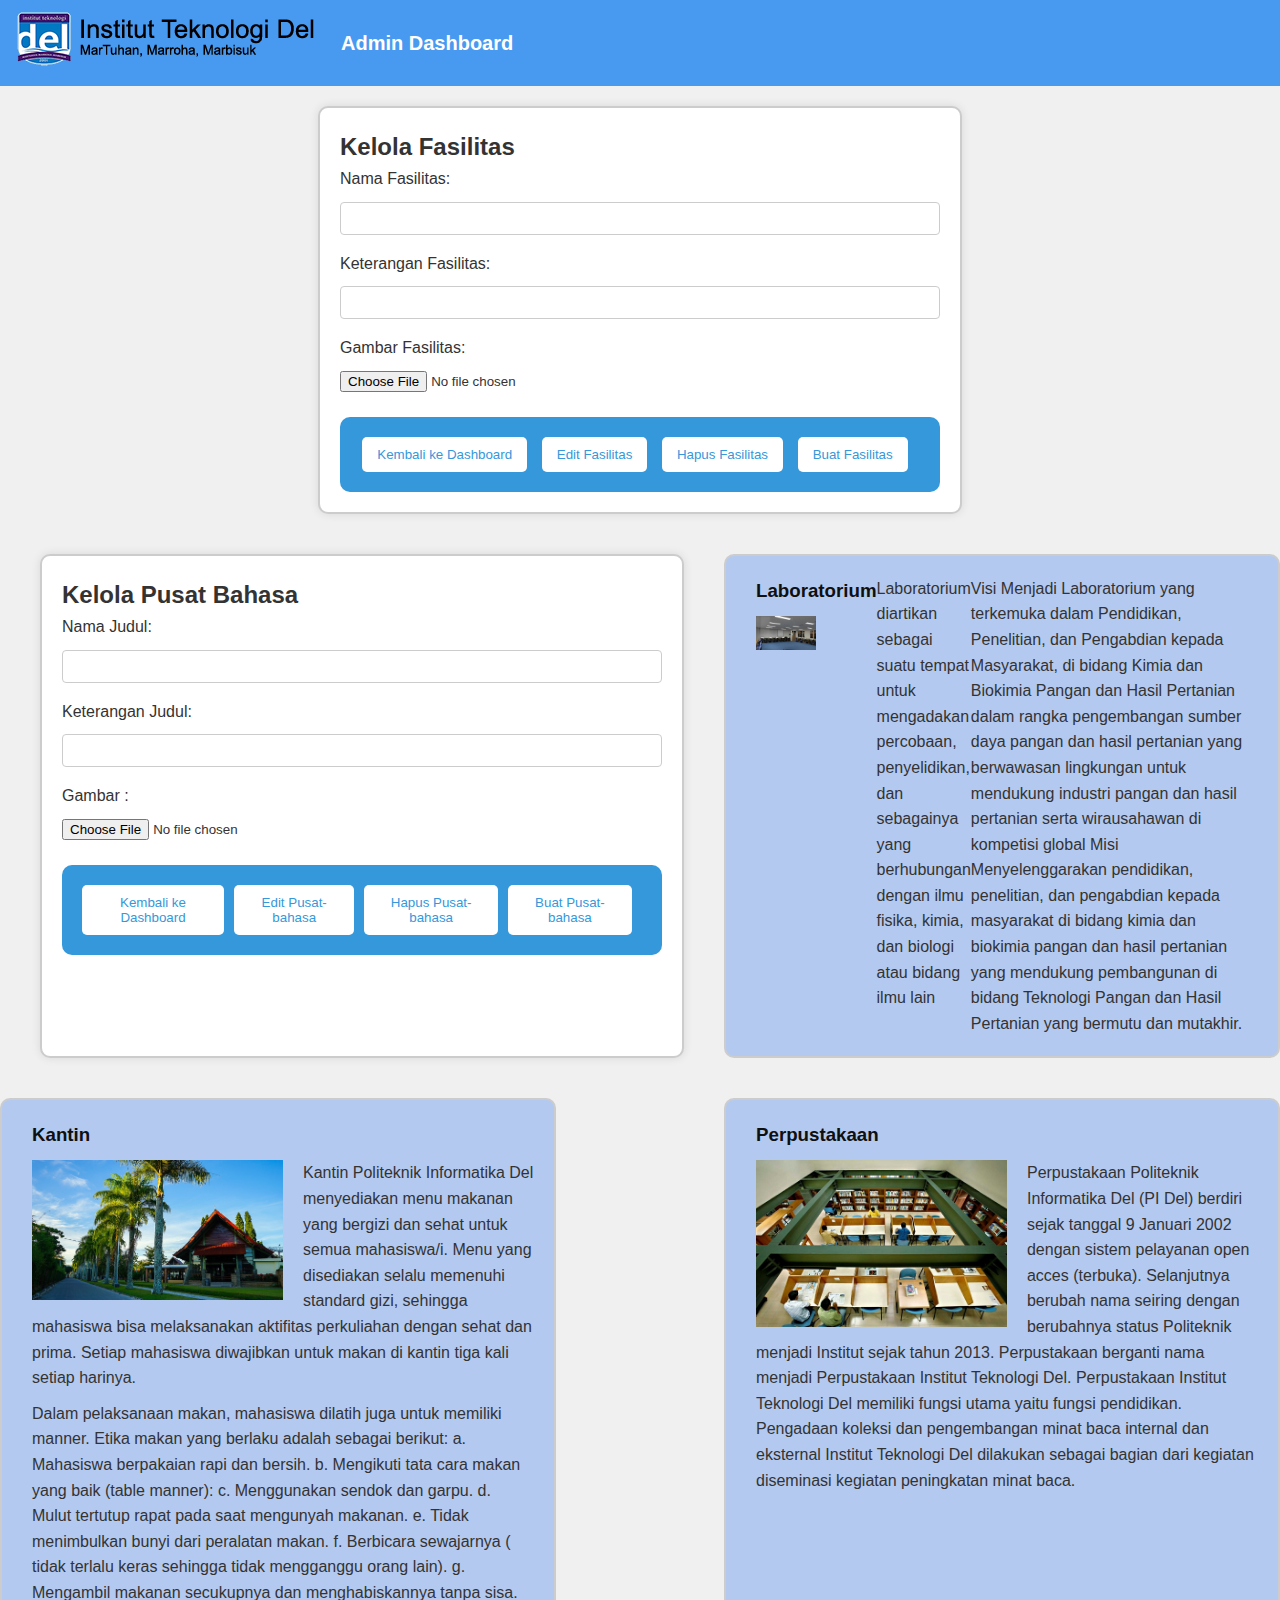
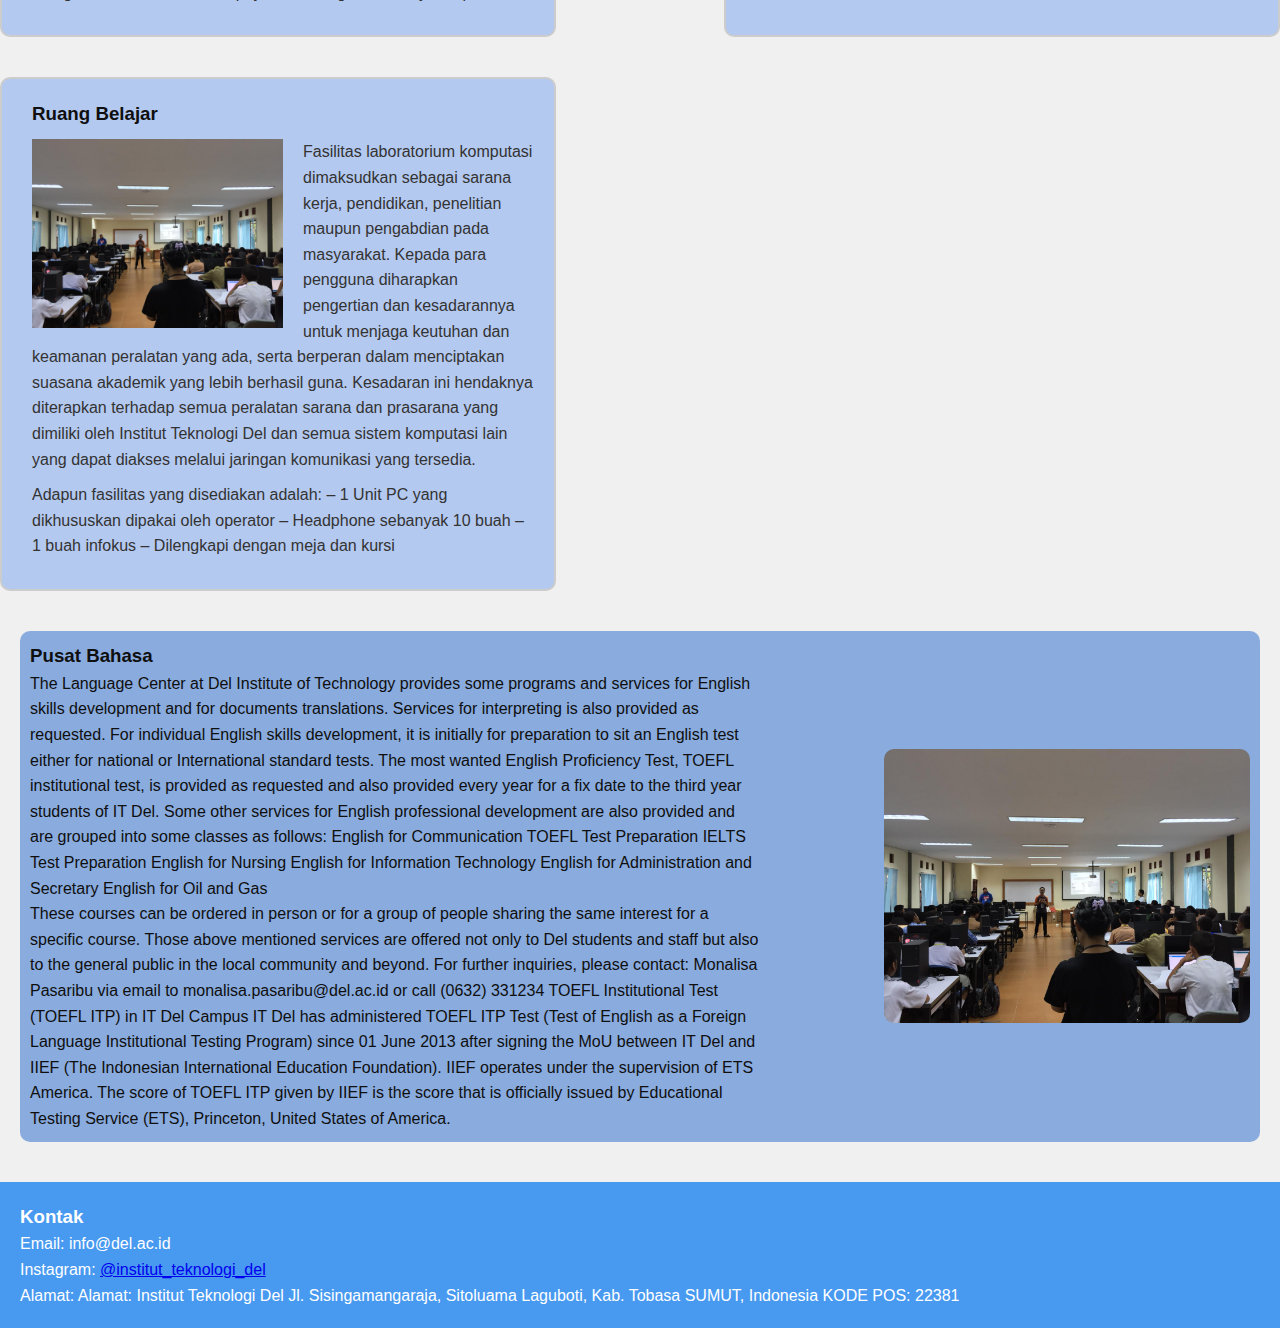
<file: Proyek_PAP_Admin/W13_11322063/Fasilitas.html>
<!DOCTYPE html>
<html lang="en">

<head>
    <meta charset="UTF-8">
    <meta name="viewport" content="width=device-width, initial-scale=1.0">
    <title>Tambah Pengumuman - Admin Dashboard</title>
    <link rel="stylesheet" href="style.css">
    <!-- Tambahkan stylesheet tambahan jika diperlukan -->
    <style>
    body {
        min-height: 100vh;
        margin: 0;
        display: flex;
        flex-direction: column;
    }

    .content-container {
    display: flex;
    flex-wrap: wrap; /* Membuat baris baru jika tidak cukup lebar */
    justify-content: space-between;
}
.form-container,
.image-container {
    width: 40%;
    padding: 20px;
    margin: 20px 0; /* Menggunakan margin di atas dan bawah */
    background-color: rgb(179, 201, 240);
    border: 2px solid #ccc;
    border-radius: 10px;
}
.image-container {
    display: flex;
    justify-content: space-between;
    align-items: flex-start;
    margin-bottom: 20px;
}

    .image-info img {
    max-width: 50%; /* Mengatur lebar gambar */
    float: left;
    margin-right: 20px; /* Memberikan jarak antara gambar dan teks */
}

.image-info h3 {
    margin-bottom: 10px; /* Jarak antara judul dengan teks di dalam image-info */
}

.image-info p {
    margin-bottom: 10px; /* Jarak antara paragraf-paragraf di dalam image-info */
}

.image-info {
    margin-left:10px;
}

.text-info {
    text-align: left;
}

@media (max-width: 768px) {
    .form-container {
        width: 80%; /* Mengurangi lebar form-container pada tampilan sedang */
    }
}

    .form-container label,
    .form-container input,
    .form-container textarea,
    .form-container select {
        display: block;
        margin-bottom: 10px;
    }

    .form-container button {
        margin-right: 10px;
        padding: 10px 20px;
        border: none;
        border-radius: 5px; /* Menambahkan radius sudut untuk membulatkan sudut tombol */
        cursor: pointer;
    }



    .link-container button:hover {
        background-color: #2980b9;
    }

    .result-box {
        margin-top: 20px;
        padding: 20px;
        border: 2px solid #ccc;
        background-color: #f5f5f5;
        display: none;
    }

    .action-box {
        background-color: #3498db;
        padding: 20px;
        border-radius: 10px;
        margin-top: 25px;
        display: flex;
        justify-content: space-around; /* Meratakan button */
        align-items: center;
    }

    .action-box button {
        background-color: #fff;
        color: #3498db;
        border: none;
        padding: 10px 15px; /* Sesuaikan padding agar button tidak terlalu besar */
        border-radius: 5px;
        cursor: pointer;
    }
    .action-box button:hover {
        background-color: #e3f2fd; /* Warna hover yang sesuai dengan form-container */
    }

    .calendar {
    max-width: 100px;
    margin: 50px auto;
    border: 1px solid #ccc;
    border-radius: 8px;
    overflow: hidden;
}

.month {
    background-color: #3498db;
    color: #fff;
    text-align: center;
    padding: 10px;
    font-weight: bold;
}

.days-container {
    display: grid;
    grid-template-columns: repeat(7, 1fr);
    gap: 1px;
}

.day {
    padding: 5px;
    text-align: center;
    border: 1px solid #ccc;
    cursor: pointer;
}

.day.holiday {
    background-color: #e74c3c; /* Warna merah untuk hari libur */
    color: #fff;
}
    .form-container {
        width: 60%; /* Menyesuaikan lebar form-container */
        margin: 20px auto; /* Menengahkan form-container */
        padding: 20px;
        background-color: #fff;
        border: 2px solid #ccc;
        border-radius: 10px;
    }

    footer {
    background-color:#4899f0;
    color: #fff;
    padding: 20px;
    margin-top: 20px; /* Sesuaikan jarak atas */
}
.pusat-bahasa {
            display: flex;
            justify-content: space-between;
            align-items: center;
            margin: 20px;
            padding: 10px;
            background-color: rgb(137, 171, 222);
            color: rgb(15, 15, 15);
            border-radius: 10px;
        }

        .pusat-bahasa img {
            max-width: 30%; /* Mengatur lebar gambar */
            border-radius: 10px;
        }

        .pusat-bahasa .text-info {
            text-align: left;
            max-width: 60%; /* Mengatur lebar teks */
        }
        .header {
            background-color: #4899f0;
            color: #fff;
            padding: 10px;
            display: flex;
            justify-content: space-between;
            align-items: center;
        }

        .action-box {
        background-color: #3498db;
        padding: 20px;
        border-radius: 10px;
        margin-top: 25px;
        display: flex;
        justify-content: space-around; /* Meratakan button */
        align-items: center;
    }

    .action-box button {
        background-color: #fff;
        color: #3498db;
        border: none;
        padding: 10px 15px; /* Sesuaikan padding agar button tidak terlalu besar */
        border-radius: 5px;
        cursor: pointer;
    }
    .action-box button:hover {
        background-color: #e3f2fd; /* Warna hover yang sesuai dengan form-container */
    }
</style>
</head>

<body>
    <div class="header">
        <div class="logo">
            <a href=''><img src="./IMAGE/logox.png" alt="Logo Del"></a>
            <div class="title-container">
            </div>
            <a href='' class="title" style="color: white; font-weight: bold;">Admin Dashboard</a>
        </div>
    </div>
    </div>
    <!-- Formulir untuk membuat pengumuman -->
    <div class="content-container">
        <div class="form-container">
            <h2> Kelola Fasilitas</h2>
            <form id="ProgramPendidikanForm">
                <label for="judul">Nama Fasilitas:</label>
                <input type="text" id="judul" name="judul" required>

                <label for="judul">Keterangan Fasilitas:</label>
                <input type="text" id="judul" name="judul" required>

                <!-- Penambahan input gambar -->
                <label for="gambarProdi">Gambar Fasilitas:</label>
                <input type="file" id="gambarProdi" name="gambarProdi" accept="image/*" required>

                <div class="action-box">
                    <button onclick="window.location.href='index.html'">Kembali ke Dashboard</button>
                    <button type="button" onclick="editFasilitas()">Edit Fasilitas</button>
                    <button type="button" onclick="hapusFasilitas()">Hapus Fasilitas</button>
                    <button type="button" onclick="buatFasilitas()">Buat Fasilitas</button>
                </div>
            </form>
        </div>

        <div class="form-container">
            <h2> Kelola Pusat Bahasa</h2>
            <form id="ProgramPendidikanForm">
                <label for="judul">Nama Judul:</label>
                <input type="text" id="judul" name="judul" required>

                <label for="judul">Keterangan Judul:</label>
                <input type="text" id="judul" name="judul" required>

                <!-- Penambahan input gambar -->
                <label for="gambarProdi">Gambar :</label>
                <input type="file" id="gambar" name="gambar" accept="image/*" required>

                <div class="action-box">
                    <button onclick="window.location.href='index.html'">Kembali ke Dashboard</button>
                    <button type="button" onclick="editPusat()">Edit Pusat-bahasa</button>
                    <button type="button" onclick="hapusPusat()">Hapus Pusat-bahasa</button>
                    <button type="button" onclick="buatPusat()">Buat Pusat-bahasa</button>
                </div>
            </form>
        </div>
        <!-- Container untuk gambar dan informasi -->
        <div class="image-container">
            <div class="image-info">
                <h3 style="color: rgb(15, 15, 15);">Laboratorium  </h3>
                <img src="./IMAGE/foto9.jpg" alt="Gambar 1">
                                </div>
                                <p>Laboratorium diartikan sebagai suatu tempat untuk mengadakan percobaan, 
                                    penyelidikan, dan sebagainya yang berhubungan dengan ilmu fisika, kimia, 
                                    dan biologi atau bidang ilmu lain </p>
                                    <p>Visi
                                        Menjadi Laboratorium yang terkemuka dalam Pendidikan, Penelitian, dan Pengabdian kepada Masyarakat,
                                         di bidang Kimia dan Biokimia Pangan dan Hasil Pertanian dalam rangka pengembangan sumber daya pangan
                                          dan hasil pertanian yang berwawasan lingkungan untuk mendukung industri pangan dan hasil pertanian serta wirausahawan di kompetisi global
                                        
                                        Misi
                                        Menyelenggarakan pendidikan, penelitian, dan pengabdian kepada masyarakat di bidang kimia 
                                        dan biokimia pangan dan hasil pertanian yang mendukung pembangunan di bidang Teknologi Pangan 
                                        dan Hasil Pertanian yang bermutu dan mutakhir.</p><!-- Tambahkan bagian konten lainnya sesuai kebutuhan -->
                            </div>

                            <div class="image-container">
                                <div class="image-info">
                                    <h3 style="color:rgb(15, 15, 15);">Kantin </h3>
                                    <img src="./IMAGE/foto8.jpg" alt="Gambar 1">
                                                    <p>Kantin Politeknik Informatika Del menyediakan menu makanan yang bergizi dan sehat untuk semua mahasiswa/i.
                                                         Menu yang disediakan selalu memenuhi standard gizi, sehingga mahasiswa bisa melaksanakan aktifitas perkuliahan dengan sehat dan prima. 
                                                         Setiap mahasiswa diwajibkan untuk makan di kantin tiga kali setiap harinya.</p>
                                                        <p>Dalam pelaksanaan makan, mahasiswa dilatih juga untuk memiliki manner. Etika makan yang berlaku adalah sebagai berikut:

                                                            a. Mahasiswa berpakaian rapi dan bersih.
                                                            b. Mengikuti tata cara makan yang baik (table manner):
                                                            c. Menggunakan sendok dan garpu.
                                                            d. Mulut tertutup rapat pada saat mengunyah makanan.
                                                            e. Tidak menimbulkan bunyi dari peralatan makan.
                                                            f. Berbicara sewajarnya ( tidak terlalu keras sehingga tidak mengganggu orang lain).
                                                            g. Mengambil makanan secukupnya dan menghabiskannya tanpa sisa.</p></div>
                                                    <!-- Tambahkan bagian konten lainnya sesuai kebutuhan -->
                                                </div>
                                            <div class="image-container">
                                                                        <div class="image-info">
                                                                            <h3 style="color: rgb(15, 15, 15);">Perpustakaan  </h3>
                                                                            <img src="./IMAGE/f11.jpg" alt="Gambar 1">
                                                                                            <p>Perpustakaan Politeknik Informatika Del (PI Del) berdiri sejak tanggal 9 Januari 2002 dengan sistem pelayanan  open acces (terbuka).
                                                                                                 Selanjutnya berubah nama seiring dengan berubahnya status Politeknik menjadi Institut sejak tahun 2013. 
                                                                                                 Perpustakaan berganti nama menjadi Perpustakaan Institut Teknologi Del. 
                                                                                                 Perpustakaan Institut Teknologi Del memiliki fungsi utama yaitu fungsi pendidikan.
                                                                                                  Pengadaan koleksi dan pengembangan minat baca internal dan 
                                                                                                  eksternal Institut Teknologi Del dilakukan sebagai bagian dari kegiatan diseminasi kegiatan peningkatan  minat baca.</p></div>
                                                                                            <!-- Tambahkan bagian konten lainnya sesuai kebutuhan -->
                                                                                        </div>
                                                                                        <div class="image-container">
                                                                                            <div class="image-info">
                                                                                                <h3 style="color:rgb(15, 15, 15);">Ruang Belajar</h3>
                                                                                                <img src="./IMAGE/f12.jpg" alt="Gambar 1">
                                                                                                                <p>Fasilitas laboratorium komputasi dimaksudkan sebagai sarana kerja, pendidikan, penelitian maupun pengabdian pada masyarakat.
                                                                                                                     Kepada para pengguna diharapkan pengertian dan kesadarannya untuk menjaga keutuhan dan keamanan peralatan yang ada,
                                                                                                                      serta berperan dalam menciptakan suasana akademik yang lebih berhasil guna.
                                                                                                                       Kesadaran ini hendaknya diterapkan terhadap semua peralatan sarana dan prasarana yang dimiliki
                                                                                                                        oleh Institut Teknologi Del dan semua sistem komputasi lain yang dapat diakses melalui jaringan komunikasi yang tersedia.</p>
                                                                                                                    <p>Adapun fasilitas yang disediakan adalah:
                                                                                                                        – 1 Unit PC yang dikhususkan dipakai oleh operator
                                                                                                                        – Headphone sebanyak 10 buah
                                                                                                                        – 1 buah infokus
                                                                                                                        – Dilengkapi dengan meja dan kursi</p></div>
                                                                                                                <!-- Tambahkan bagian konten lainnya sesuai kebutuhan -->
                                                                                                            </div>
                                                                                                        </div>
                                                                                                        <div class="pusat-bahasa">
                                                                                                            <div class="text-info">
                                                                                                                <h3>Pusat Bahasa</h3>
                                                                                                                <p>The Language Center at Del Institute of Technology provides some programs and services for English skills development and for documents translations. Services for interpreting is also provided as requested.

                                                                                                                    For individual English skills development, it is initially for preparation to sit an English test either for national or International standard tests. The most wanted English Proficiency Test, TOEFL institutional test, is provided as requested and also provided every year for a fix date to the third year students of IT Del.
                                                                                                                    
                                                                                                                    Some other services for English professional development are also provided and are grouped into some classes as follows:
                                                                                                                    
                                                                                                                    English for Communication
                                                                                                                    TOEFL Test Preparation
                                                                                                                    IELTS Test Preparation
                                                                                                                    English for Nursing
                                                                                                                    English for Information Technology
                                                                                                                    English for Administration and Secretary
                                                                                                                    English for Oil and Gas</p>

                                                                                                                    <p>These courses can be ordered in person or for a group of people sharing the same interest for a specific course.
                                                                                                                        Those above mentioned services are offered not only to Del students and staff but also to the general public in the local community and beyond.
                                                                                                                        For further inquiries, please contact:
                                                                                                                        Monalisa Pasaribu via email to monalisa.pasaribu@del.ac.id or call (0632) 331234
                                                                                                                        TOEFL Institutional Test (TOEFL ITP) in IT Del Campus
                                                                                                                        IT Del has administered TOEFL ITP Test (Test of English as a Foreign Language Institutional Testing Program) since 01 June 2013 after signing the MoU between IT Del and IIEF (The Indonesian International Education Foundation). IIEF operates under the supervision of ETS America. The score of TOEFL ITP given by IIEF is the score that is officially issued by Educational Testing Service (ETS), Princeton, United States of America.</p>
                                                                                                            </div>
                                                                                                            <img src="./IMAGE/f12.jpg" alt="Gambar 1">
                                                                                                        </div>
    <footer>
        <h3>Kontak</h3>
        <p>Email: info@del.ac.id</p>
        <p>Instagram: <a href="https://www.instagram.com/institut_teknologi_del/" target="_blank">@institut_teknologi_del</a></p>
        <p>Alamat: Alamat: Institut Teknologi Del
            Jl. Sisingamangaraja, Sitoluama
            Laguboti, Kab. Tobasa
            SUMUT, Indonesia
            KODE POS: 22381</p>
    </footer>
</body>
</html>
</file>
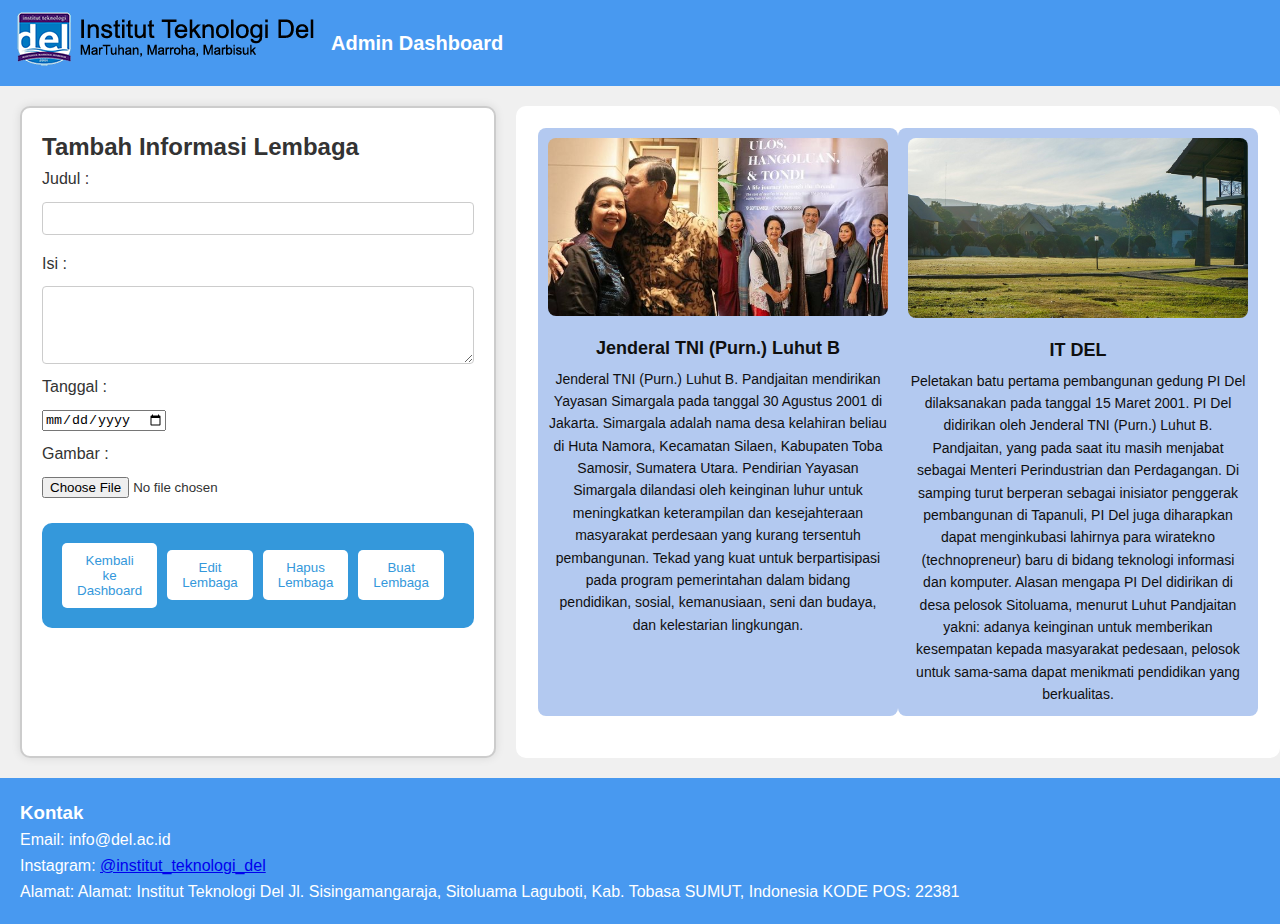
<file: Proyek_PAP_Admin/W13_11322063/Lembaga.html>
<!DOCTYPE html>
<html lang="en">

<head>
    <meta charset="UTF-8">
    <meta name="viewport" content="width=device-width, initial-scale=1.0">
    <title>Tambah Informasi Lembaga - Admin Dashboard</title>
    <link rel="stylesheet" href="style.css">
    <!-- Tambahkan stylesheet tambahan jika diperlukan -->
    <style>
        body {
            height: 100vh;
            margin: 0;
            display: flex;
            flex-direction: column;
        }


        .header {
            background-color: #4899f0;
            color: #fff;
            padding: 10px;
            display: flex;
            justify-content: space-between;
            align-items: center;
        }

        .content-container {
            display: flex;
            justify-content: space-between;
        }

        .form-container,
        .image-container {
            width: 40%;
            /* Sesuaikan lebar image-container sesuai kebutuhan */
            padding: 20px;
            margin: 20px;
            background-color: #fff;
            border: 2px solid #ccc;
            border-radius: 10px;
        }

        .image-container {
            background-color: #fff; /* Warna latar belakang judul kuning */
        }

        .image-info img {
            max-width: 100%;
            /* Gambar akan menyesuaikan lebar container tetapi tidak melebihi lebar aslinya */
            height: auto;
        }

        .image-info {
            text-align: center;
        }

        .form-container label,
    .form-container input,
    .form-container textarea,
    .form-container select {
        display: block;
        margin-bottom: 10px;
    }

    .form-container button {
        margin-right: 10px;
        padding: 10px 20px;
        border: none;
        border-radius: 5px; /* Menambahkan radius sudut untuk membulatkan sudut tombol */
        cursor: pointer;
    }



    .link-container button:hover {
        background-color: #2980b9;
    }

    .result-box {
        margin-top: 20px;
        padding: 20px;
        border: 2px solid #ccc;
        background-color: #f5f5f5;
        display: none;
    }

    .action-box {
        background-color: #3498db;
        padding: 20px;
        border-radius: 10px;
        margin-top: 25px;
        display: flex;
        justify-content: space-around; /* Meratakan button */
        align-items: center;
    }

    .action-box button {
        background-color: #fff;
        color: #3498db;
        border: none;
        padding: 10px 15px; /* Sesuaikan padding agar button tidak terlalu besar */
        border-radius: 5px;
        cursor: pointer;
    }
    .action-box button:hover {
        background-color: #e3f2fd; /* Warna hover yang sesuai dengan form-container */
    }
        .form-container {
            width: 100%;
            padding: 20px;
            margin: 20px;
            background-color: #fff;
            border: 2px solid #ccc;
            border-radius: 10px;
        }

        
    .image-container-medium {
    display: flex;
    justify-content: space-between;
    background-color: #fff; /* Warna latar belakang putih */
    padding: 20px; /* Sesuaikan padding sesuai kebutuhan */
    border: 2px solid #fff; /* Contoh: tambahkan border */
    border-radius: 10px; /* Contoh: tambahkan border-radius */
    margin-top: 20px; /* Jarak antara "Dashboard" dan "image-container-medium" */
    margin-bottom: 20px; /* Jarak antara "image-container-medium" dan elemen berikutnya */
}

.dashboard-item-medium {
    flex: 1;
    background-color: rgb(179, 201, 240); /* Dark Purple */
    padding: 10px;
    border-radius: 8px;
    text-align: center;
    color: rgb(15, 15, 15);
    margin-bottom: 20px; /* Jarak antara setiap dashboard-item-medium */
}

.dashboard-item-medium img {
    width: 100%;
    height: auto;
    border-radius: 8px;
    margin-bottom: 10px;
}

.dashboard-item-medium h3 {
    font-size: 18px;
    margin-bottom: 5px;
}

.dashboard-item-medium p {
    font-size: 14px;
}

.dashboard-section {
            background-color: #fff;
            padding: 20px;
            box-shadow: 0 0 10px rgba(0, 0, 0, 0.1);
            border-radius: 8px;
            margin-right: 20px;
            flex: 1;
            display: flex;
            flex-direction: column;
            align-items: center;
        }
    </style>
</head>

<body>
    <div class="header">
        <div class="logo">
            <a href=''><img src="./IMAGE/logox.png" alt="Logo Del"></a>
            <a href='' class="title" style="color: white; font-weight: bold;">Admin Dashboard</a>
        </div>
    </div>
    </div>
    <!-- Formulir untuk membuat pengumuman -->
    <div class="content-container">
        <div class="form-container">
            <h2>Tambah Informasi Lembaga</h2>
            <form id="pengumumanForm">
                <label for="judul">Judul :</label>
                <input type="text" id="judul" name="judul" required>

                <label for="isi">Isi :</label>
                <textarea id="isi" name="isi" rows="4" required></textarea>

                <label for="tanggal">Tanggal :</label>
                <input type="date" id="tanggal" name="tanggal" required>

                <label for="gambar">Gambar :</label>
                <input type="file" id="gambar" name="gambar">

                <!-- Tambahkan input untuk tanggal atau atribut lainnya jika diperlukan -->
            </form>

            <!-- Box yang menampilkan pengumuman berhasil dibuat -->
            <div class="result-box" id="resultBox">
                <p>Informasi lembaga berhasil dibuat!</p>
            </div>

            <!-- Box berwarna biru untuk tombol aksi -->
            <div class="action-box">
                <button onclick="window.location.href='index.html'">Kembali ke Dashboard</button>
                <button type="button" onclick="editPengumuman()">Edit Lembaga</button>
                <button type="button" onclick="hapusPengumuman()">Hapus Lembaga</button>
                <button type="button" onclick="buatPengumuman()">Buat Lembaga</button>
            </div>
        </div>

        <div class="image-container-medium">
            <!-- Image di sebelah kiri -->
            <div class="dashboard-item-medium">
                <img src="./IMAGE/f20.jpg" alt="Image 4">
                <h3>Jenderal TNI (Purn.) Luhut B</h3>
                <p>Jenderal TNI (Purn.) Luhut B. Pandjaitan mendirikan Yayasan Simargala pada tanggal 30 Agustus 2001 di Jakarta.
                     Simargala adalah nama desa kelahiran beliau di Huta Namora, Kecamatan Silaen, Kabupaten Toba Samosir,
                     Sumatera Utara. Pendirian Yayasan Simargala dilandasi oleh keinginan luhur untuk meningkatkan keterampilan 
                     dan kesejahteraan masyarakat perdesaan yang kurang tersentuh pembangunan. Tekad yang kuat untuk berpartisipasi 
                     pada program pemerintahan dalam bidang pendidikan, sosial, kemanusiaan, seni dan budaya, dan kelestarian lingkungan.</p>
            </div>
    
            <!-- Image di sebelah kanan -->
            <div class="dashboard-item-medium">
                <img src="./IMAGE/f17.jpg" alt="Image 5">
                <h3>IT DEL</h3>
                <p>Peletakan batu pertama pembangunan gedung PI Del dilaksanakan pada tanggal 15 Maret 2001.
                    PI Del didirikan oleh Jenderal TNI (Purn.) Luhut B. Pandjaitan, yang pada saat itu masih 
                    menjabat sebagai Menteri Perindustrian dan Perdagangan. Di samping turut berperan sebagai inisiator penggerak pembangunan di Tapanuli,
                     PI Del juga diharapkan dapat menginkubasi lahirnya para wiratekno (technopreneur) baru di bidang teknologi informasi dan komputer.
                   Alasan mengapa PI Del didirikan di desa pelosok Sitoluama, menurut Luhut Pandjaitan yakni:
                    adanya keinginan untuk memberikan kesempatan kepada masyarakat pedesaan, pelosok untuk sama-sama dapat menikmati pendidikan yang berkualitas.</p>
            </div>
        </div>

                        </div>
                        <footer style="background-color: #4899f0; color: #fff; padding: 20px;">
                            <h3>Kontak</h3>
                            <p>Email: info@del.ac.id</p>
                            <p>Instagram: <a href="https://www.instagram.com/institut_teknologi_del/" target="_blank">@institut_teknologi_del</a></p>
                            <p>Alamat: Alamat: Institut Teknologi Del
                                Jl. Sisingamangaraja, Sitoluama
                                Laguboti, Kab. Tobasa
                                SUMUT, Indonesia
                                KODE POS: 22381</p>
                        </footer>
                    </body>
                    </html>
</file>
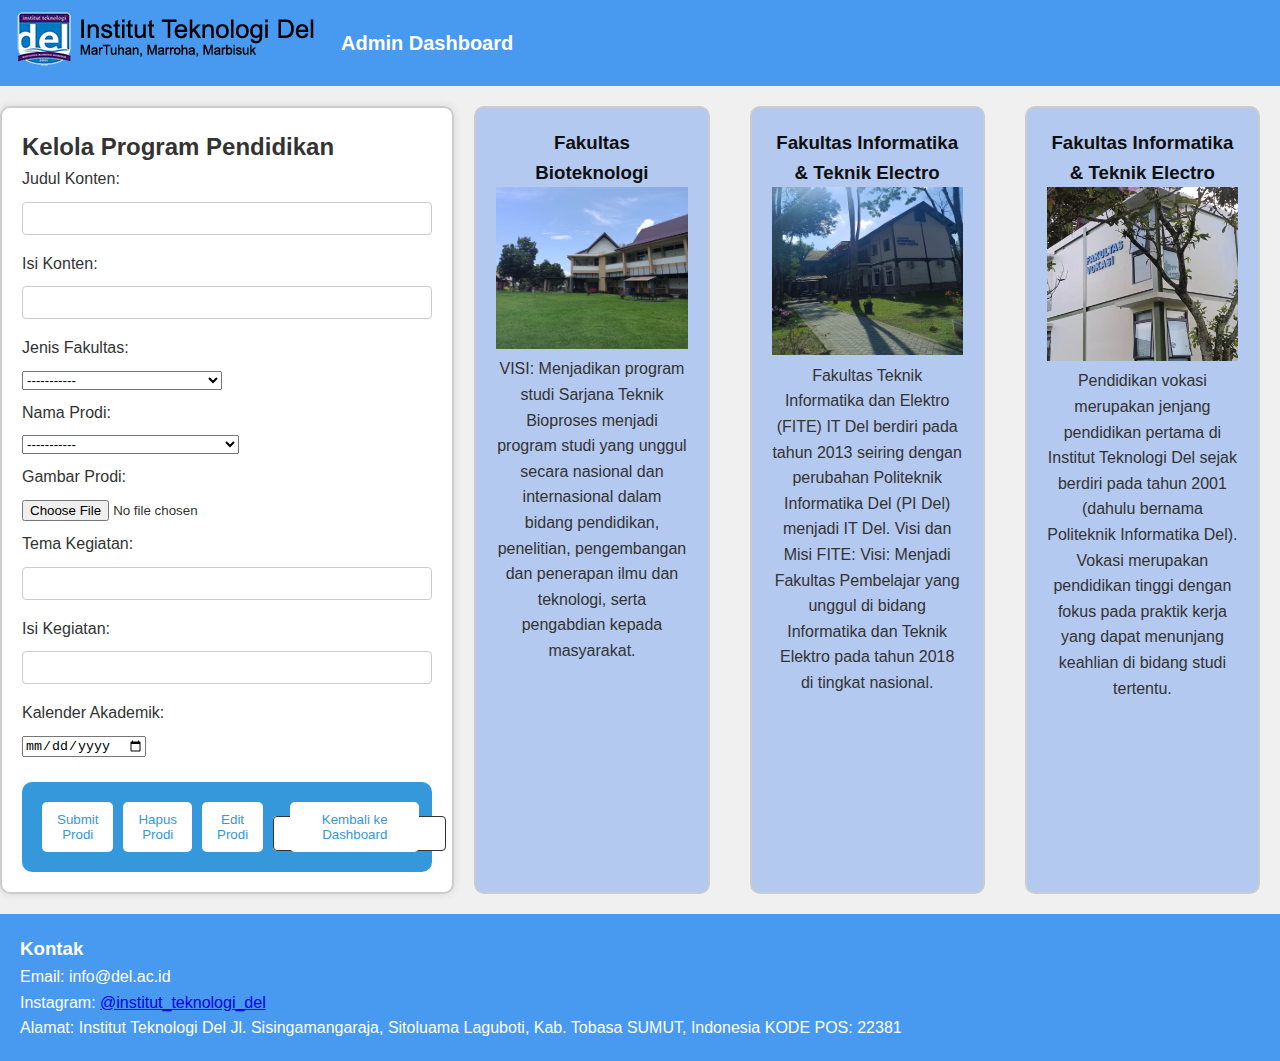
<file: Proyek_PAP_Admin/W13_11322063/program_pendidikan.html>
<!DOCTYPE html>
<html lang="en">

<head>
    <meta charset="UTF-8">
    <meta name="viewport" content="width=device-width, initial-scale=1.0">
    <title>Tambah Pengumuman - Admin Dashboard</title>
    <link rel="stylesheet" href="style.css">
    <!-- Tambahkan stylesheet tambahan jika diperlukan -->
    <style>
    body {
        min-height: 100vh;
        margin: 0;
        display: flex;
        flex-direction: column;
    }

    .content-container {
        display: flex;
        justify-content: space-between;
        flex: 1; /* Menggunakan flex untuk memastikan konten memenuhi tinggi layar */
    }

    .form-container,
    .image-container {
        width: 40%;
        /* Sesuaikan lebar image-container sesuai kebutuhan */
        padding: 20px;
        margin: 20px;
        background-color: #ffffff;
        border: 2px solid #ccc;
        border-radius: 10px;
    }

    .image-container {
        background-color: rgb(179, 201, 240); /* Warna latar belakang judul kuning */
    }

    .image-info img {
        max-width: 100%;
        /* Gambar akan menyesuaikan lebar container tetapi tidak melebihi lebar aslinya */
        height: auto;
    }

    .image-info {
        text-align: center;
    }

    .form-container label,
    .form-container input,
    .form-container textarea,
    .form-container select {
        display: block;
        margin-bottom: 10px;
    }

    .form-container button {
        margin-right: 10px;
        padding: 10px 20px;
        border: none;
        border-radius: 5px; /* Menambahkan radius sudut untuk membulatkan sudut tombol */
        cursor: pointer;
    }

    .Submit-btn {
        background-color: #3498db;
        color: #fff;
    }

    .hapus-btn {
        background-color: #3498db;
        color: #fff;
    }

    .Edit-btn {
        background-color: #3498db;
        color: #fff;
    }

    .link-container button {
        background-color: #3498db;
        color: #fff;
        border: none;
        padding: 10px 20px;
        border-radius: 5px;
        cursor: pointer;
    }

    .link-container button:hover {
        background-color: #2980b9;
    }

    .result-box {
        margin-top: 20px;
        padding: 20px;
        border: 2px solid #ccc;
        background-color: #f5f5f5;
        display: none;
    }

    .action-box {
        background-color: #3498db;
        padding: 20px;
        border-radius: 10px;
        margin-top: 25px;
        display: flex;
        justify-content: space-around; /* Meratakan button */
        align-items: center;
    }

    .action-box button {
        background-color: #fff;
        color: #3498db;
        border: none;
        padding: 10px 15px; /* Sesuaikan padding agar button tidak terlalu besar */
        border-radius: 5px;
        cursor: pointer;
    }
    .action-box button:hover {
        background-color: #e3f2fd; /* Warna hover yang sesuai dengan form-container */
    }

    .calendar {
    max-width: 100px;
    margin: 50px auto;
    border: 1px solid #ccc;
    border-radius: 8px;
    overflow: hidden;
}

.month {
    background-color: #3498db;
    color: #fff;
    text-align: center;
    padding: 10px;
    font-weight: bold;
}

.days-container {
    display: grid;
    grid-template-columns: repeat(7, 1fr);
    gap: 1px;
}

.day {
    padding: 5px;
    text-align: center;
    border: 1px solid #ccc;
    cursor: pointer;
}

.day.holiday {
    background-color: #e74c3c; /* Warna merah untuk hari libur */
    color: #fff;
}
    .form-container {
        width: 60%; /* Menyesuaikan lebar form-container */
        margin: 20px auto; /* Menengahkan form-container */
        padding: 20px;
        background-color: #fff;
        border: 2px solid #ccc;
        border-radius: 10px;
    }

    footer {
        background-color: #4899f0;
        color: #fff;
        padding: 20px;
        margin-top: auto; /* Menempatkan footer di bagian bawah */
    }
    .header {
            background-color: #4899f0;
            color: #fff;
            padding: 10px;
            display: flex;
            justify-content: space-between;
            align-items: center;
        }
</style>
</head>

<body>
    <div class="header">
        <div class="logo">
            <a href=''><img src="./IMAGE/logox.png" alt="Logo Del"></a>
            <div class="title-container">
            </div>
            <a href='' class="title" style="color: white; font-weight: bold;">Admin Dashboard</a>
        </div>
    </div>
    </div>
    <!-- Formulir untuk membuat pengumuman -->
    <div class="content-container">
        <div class="form-container">
            <h2> Kelola Program Pendidikan</h2>
            <form id="ProgramPendidikanForm">
                <label for="judul">Judul Konten:</label>
                <input type="text" id="judul" name="judul" required>

                <label for="judul">Isi Konten:</label>
                <input type="text" id="judul" name="judul" required>

                <label for="jenisFakultas">Jenis Fakultas:</label>
                <select id="jenisFakultas" name="jenisFakultas" required>
                    <option value="-------">-----------</option>
                    <option value="vokasi">Fakultas Vokasi</option>
                    <option value="industri">Fakultas Industri</option>
                    <option value="bioproses">Fakultas Bioteknologi</option>
                    <option value="elektro_informatika">Fakultas Elektro & Informatika</option>
                </select>

                <label for="NamaProdi">Nama Prodi:</label>
                <select id="NamaProdi" name="NamaProdi" required>
                    <option value="-------">-----------</option>
                    <option value="D3 T.Informasi">D3 T.Informasi</option>
                    <option value="D3 T.Komputer">D3 T.Komputer</option>
                    <option value="D4 T.Rekayasa Perangkat Lunak">D4 T.Rekayasa Perangkat Lunak</option>
                    <option value="S1 Manajemen Rekayasa">S1 Manajemen Rekayasa</option>
                    <option value="S1 Tehnik Metalurgi"> S1 Tehnik Metalurgi</option>
                    <option value="S1 Bioproses">S1 Bioproses</option>
                    <option value="S1 Informasi"> S1 Informasi</option>
                    <option value="S1 Informatika">S1 Informatika</option>
                    <option value="S1 Teknik Elektro">S1 Teknik Elektro</option>
                </select>

                <!-- Penambahan input gambar -->
                <label for="gambarProdi">Gambar Prodi:</label>
                <input type="file" id="gambarProdi" name="gambarProdi" accept="image/*" required>


                <label for="judul">Tema Kegiatan:</label>
                <input type="text" id="judul" name="judul" required>

                <label for="judul">Isi Kegiatan:</label>
                <input type="text" id="judul" name="judul" required>

                <label for="Kalender Akademik">Kalender Akademik:</label>
                <input type="date" id="tanggal" name="tanggal" required>

                <div class="action-box">
                    <div class="button-container">
                        <button type="button" onclick="Submit()" class="Submit-btn">Submit Prodi</button>
                    </div>
                    <div class="button-container">
                        <button type="button" onclick="HapusProdi()" class="hapus-btn">Hapus Prodi</button>
                    </div>
                    <div class="button-container">
                        <button type="button" onclick="EditProdi()" class="Edit-btn">Edit Prodi</button>
                    </div>
                    <div class="link-container">
                        <a href="index.html"><button type="button">Kembali ke Dashboard</button></a>
                    </div>
                </div>
            </form>
        </div>
        <!-- Container untuk gambar dan informasi -->
        <div class="image-container">
            <div class="image-info">
                <h3 style="color: rgb(15, 15, 15);">Fakultas Bioteknologi  </h3>
                <img src="./IMAGE/foto4.jpg" alt="Gambar 1">
                <p>VISI:
                    Menjadikan program studi Sarjana Teknik Bioproses menjadi program studi yang unggul
                    secara nasional dan internasional dalam bidang pendidikan, penelitian, pengembangan dan
                    penerapan ilmu dan teknologi, serta pengabdian kepada masyarakat.</p>
                                </div>
                                <!-- Tambahkan bagian konten lainnya sesuai kebutuhan -->
                            </div>

                            <div class="image-container">
                                <div class="image-info">
                                    <h3 style="color: rgb(15, 15, 15);">Fakultas Informatika & Teknik Electro  </h3>
                                    <img src="./IMAGE/foto5.jpg" alt="Gambar 1">
                                    <p>Fakultas Teknik Informatika dan Elektro (FITE) IT Del berdiri pada tahun 2013 seiring
                                        dengan perubahan Politeknik Informatika Del (PI Del) menjadi IT Del.
                                        Visi dan Misi FITE:
                                        Visi:
                                        Menjadi Fakultas Pembelajar yang unggul di bidang Informatika dan Teknik  Elektro pada
                                        tahun 2018 di tingkat nasional.</p>
                                                    </div>
                                                    <!-- Tambahkan bagian konten lainnya sesuai kebutuhan -->
                                                </div>

                                                <div class="image-container">
                                                    <div class="image-info">
                                                        <h3 style="color: rgb(15, 15, 15);">Fakultas Informatika & Teknik Electro  </h3>
                                                        <img src="./IMAGE/foto6.jpg" alt="Gambar 1">
                                                        <p>Pendidikan vokasi merupakan jenjang pendidikan pertama di Institut Teknologi Del sejak berdiri pada tahun 2001
                                                            (dahulu bernama Politeknik Informatika Del). Vokasi merupakan pendidikan tinggi dengan fokus pada praktik kerja yang dapat
                                                            menunjang keahlian di bidang studi tertentu.</p>
                                                                        </div>
                                                                        <!-- Tambahkan bagian konten lainnya sesuai kebutuhan -->
                                                                    </div>
    </div
    ><footer>
        <h3>Kontak</h3>
        <p>Email: info@del.ac.id</p>
        <p>Instagram: <a href="https://www.instagram.com/institut_teknologi_del/" target="_blank">@institut_teknologi_del</a></p>
        <p>Alamat: Institut Teknologi Del
            Jl. Sisingamangaraja, Sitoluama
            Laguboti, Kab. Tobasa
            SUMUT, Indonesia
            KODE POS: 22381</p>
    </footer>
</body>
</html>
</file>
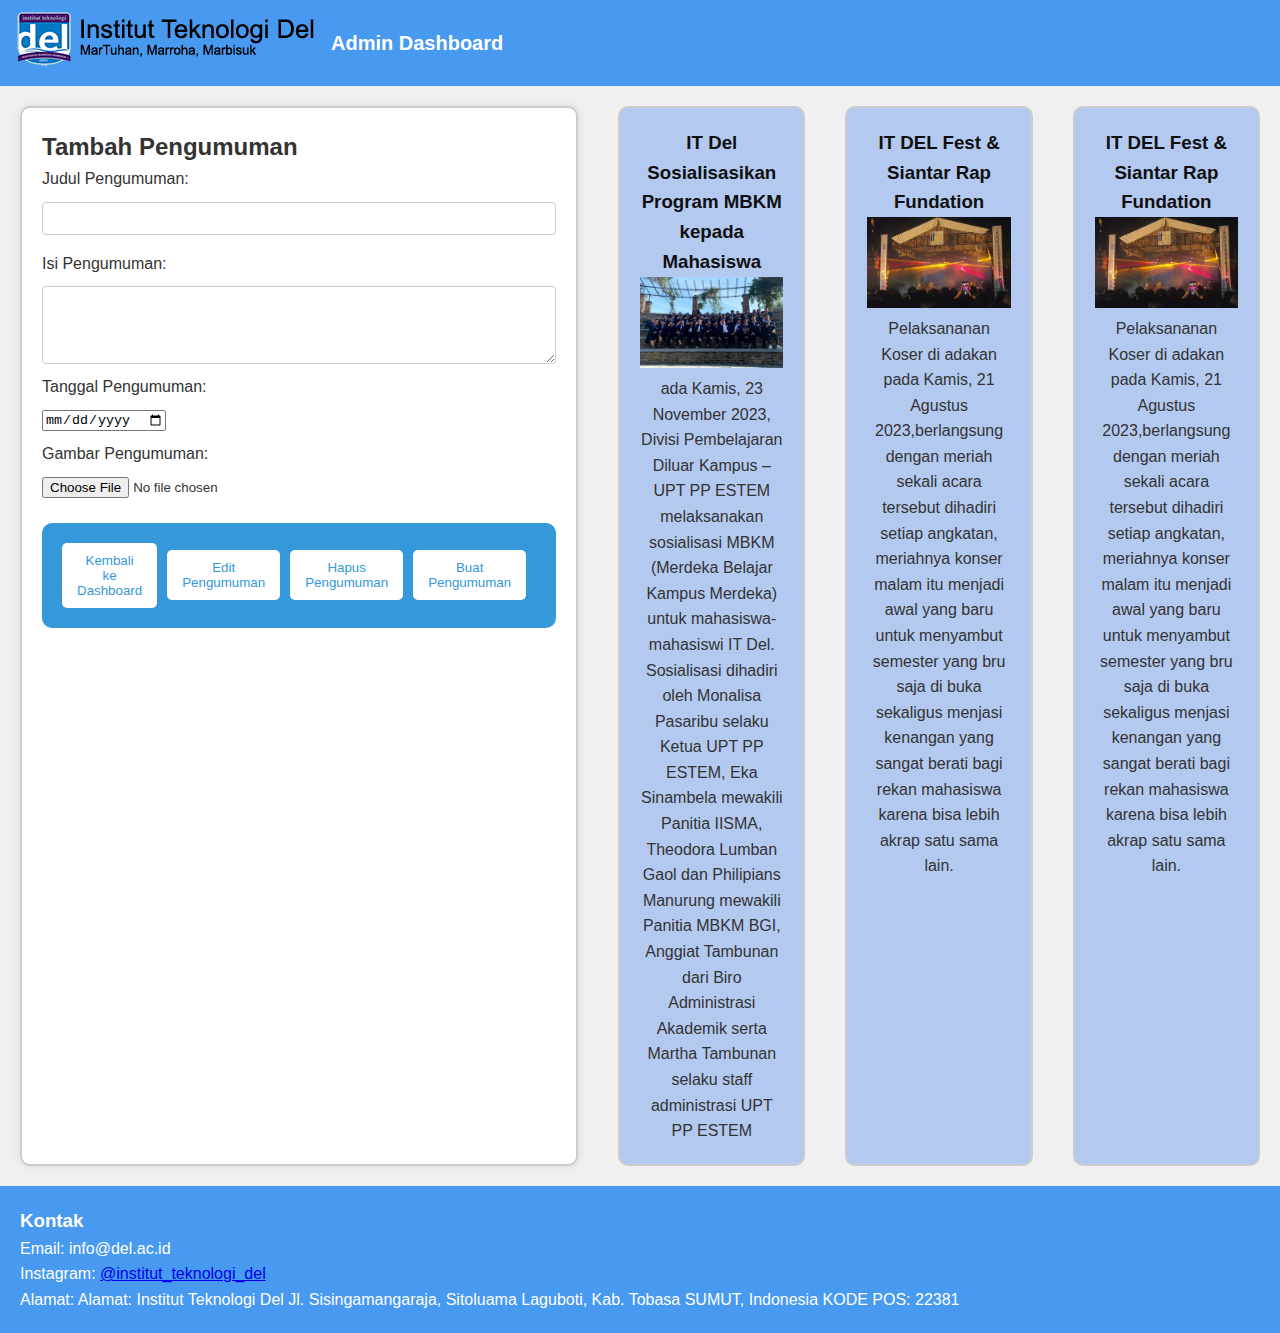
<file: Proyek_PAP_Admin/W13_11322063/tambah_pengunguman.html>
<!DOCTYPE html>
<html lang="en">

<head>
    <meta charset="UTF-8">
    <meta name="viewport" content="width=device-width, initial-scale=1.0">
    <title>Tambah Pengumuman - Admin Dashboard</title>
    <link rel="stylesheet" href="style.css">
    <!-- Tambahkan stylesheet tambahan jika diperlukan -->
    <style>
        body {
            height: 100vh;
            margin: 0;
            display: flex;
            flex-direction: column;
        }

        .header {
            background-color: #4899f0;
            color: #fff;
            padding: 10px;
            display: flex;
            justify-content: space-between;
            align-items: center;
        }

        .content-container {
            display: flex;
            justify-content: space-between;
        }

        .form-container,
        .image-container {
            width: 40%;
            /* Sesuaikan lebar image-container sesuai kebutuhan */
            padding: 20px;
            margin: 20px;
            background-color: #fff;
            border: 2px solid #ccc;
            border-radius: 10px;
        }

        .image-container {
            background-color: rgb(179, 201, 240); /* Warna latar belakang judul kuning */
        }

        .image-info img {
            max-width: 100%;
            /* Gambar akan menyesuaikan lebar container tetapi tidak melebihi lebar aslinya */
            height: auto;
        }

        .image-info {
            text-align: center;
        }

        .form-container label,
    .form-container input,
    .form-container textarea,
    .form-container select {
        display: block;
        margin-bottom: 10px;
    }

    .form-container button {
        margin-right: 10px;
        padding: 10px 20px;
        border: none;
        border-radius: 5px; /* Menambahkan radius sudut untuk membulatkan sudut tombol */
        cursor: pointer;
    }



    .link-container button:hover {
        background-color: #2980b9;
    }

    .result-box {
        margin-top: 20px;
        padding: 20px;
        border: 2px solid #ccc;
        background-color: #f5f5f5;
        display: none;
    }

    .action-box {
        background-color: #3498db;
        padding: 20px;
        border-radius: 10px;
        margin-top: 25px;
        display: flex;
        justify-content: space-around; /* Meratakan button */
        align-items: center;
    }

    .action-box button {
        background-color: #fff;
        color: #3498db;
        border: none;
        padding: 10px 15px; /* Sesuaikan padding agar button tidak terlalu besar */
        border-radius: 5px;
        cursor: pointer;
    }
    .action-box button:hover {
        background-color: #e3f2fd; /* Warna hover yang sesuai dengan form-container */
    }
        .form-container {
            width: 100%;
            padding: 20px;
            margin: 20px;
            background-color: #fff;
            border: 2px solid #ccc;
            border-radius: 10px;
        }
    </style>
</head>

<body>
    <div class="header">
        <div class="logo">
            <a href=''><img src="./IMAGE/logox.png" alt="Logo Del"></a>
            <a href='' class="title" style="color: white; font-weight: bold;">Admin Dashboard</a>
        </div>
    </div>
    </div>
    <!-- Formulir untuk membuat pengumuman -->
    <div class="content-container">
        <div class="form-container">
            <h2>Tambah Pengumuman</h2>
            <form id="pengumumanForm">
                <label for="judul">Judul Pengumuman:</label>
                <input type="text" id="judul" name="judul" required>

                <label for="isi">Isi Pengumuman:</label>
                <textarea id="isi" name="isi" rows="4" required></textarea>

                <label for="tanggal">Tanggal Pengumuman:</label>
                <input type="date" id="tanggal" name="tanggal" required>

                <label for="gambar">Gambar Pengumuman:</label>
                <input type="file" id="gambar" name="gambar">

                <!-- Tambahkan input untuk tanggal atau atribut lainnya jika diperlukan -->
            </form>

            <!-- Box yang menampilkan pengumuman berhasil dibuat -->
            <div class="result-box" id="resultBox">
                <p>Pengumuman telah berhasil dibuat!</p>
            </div>

            <!-- Box berwarna biru untuk tombol aksi -->
            <div class="action-box">
                <button onclick="window.location.href='index.html'">Kembali ke Dashboard</button>
                <button type="button" onclick="editPengumuman()">Edit Pengumuman</button>
                <button type="button" onclick="hapusPengumuman()">Hapus Pengumuman</button>
                <button type="button" onclick="buatPengumuman()">Buat Pengumuman</button>
            </div>
        </div>

        <!-- Container untuk gambar dan informasi -->
        <div class="image-container">
            <div class="image-info">
                <h3 style="color: rgb(15, 15, 15);">IT Del Sosialisasikan Program MBKM kepada Mahasiswa</h3>
                <img src="./IMAGE/foto2.jpg" alt="Gambar 1">
                <p>ada Kamis, 23 November 2023, Divisi Pembelajaran Diluar Kampus –
                    UPT PP ESTEM melaksanakan sosialisasi MBKM (Merdeka Belajar Kampus Merdeka)
                    untuk mahasiswa-mahasiswi IT Del. Sosialisasi dihadiri oleh Monalisa Pasaribu selaku Ketua UPT PP ESTEM,
                    Eka Sinambela mewakili Panitia IISMA, Theodora Lumban Gaol dan Philipians Manurung mewakili Panitia MBKM BGI,
                    Anggiat Tambunan dari Biro Administrasi Akademik serta Martha Tambunan selaku staff administrasi UPT PP ESTEM</p>
                                </div>
                                <!-- Tambahkan bagian konten lainnya sesuai kebutuhan -->
                            </div>

                            <div class="image-container">
                                <div class="image-info">
                                    <h3 style="color: rgb(15, 15, 15);">IT DEL Fest & Siantar Rap Fundation  </h3>
                                    <img src="./IMAGE/foto3.jpg" alt="Gambar 1">
                                    <p>Pelaksananan Koser di adakan pada Kamis, 21 Agustus 2023,berlangsung dengan meriah sekali
                                        acara tersebut dihadiri setiap angkatan, meriahnya konser malam itu menjadi awal yang baru untuk menyambut semester yang bru saja di buka
                                        sekaligus menjasi kenangan yang sangat berati bagi rekan mahasiswa karena bisa lebih akrap satu sama lain.</p>
                                                    </div>
                                                    <!-- Tambahkan bagian konten lainnya sesuai kebutuhan -->
                                                </div>

                                                <div class="image-container">
                                                    <div class="image-info">
                                                        <h3 style="color: rgb(15, 15, 15);">IT DEL Fest & Siantar Rap Fundation  </h3>
                                                        <img src="./IMAGE/foto3.jpg" alt="Gambar 1">
                                                        <p>Pelaksananan Koser di adakan pada Kamis, 21 Agustus 2023,berlangsung dengan meriah sekali
                                                            acara tersebut dihadiri setiap angkatan, meriahnya konser malam itu menjadi awal yang baru untuk menyambut semester yang bru saja di buka
                                                            sekaligus menjasi kenangan yang sangat berati bagi rekan mahasiswa karena bisa lebih akrap satu sama lain.</p>
                                                                        </div>
                                                                        <!-- Tambahkan bagian konten lainnya sesuai kebutuhan -->
                                                                    </div>
                        </div>
                        <footer style="background-color:#4899f0; color: #fff; padding: 20px;">
                            <h3>Kontak</h3>
                            <p>Email: info@del.ac.id</p>
                            <p>Instagram: <a href="https://www.instagram.com/institut_teknologi_del/" target="_blank">@institut_teknologi_del</a></p>
                            <p>Alamat: Alamat: Institut Teknologi Del
                                Jl. Sisingamangaraja, Sitoluama
                                Laguboti, Kab. Tobasa
                                SUMUT, Indonesia
                                KODE POS: 22381</p>
                        </footer>
                    </body>
                    </html>
</file>
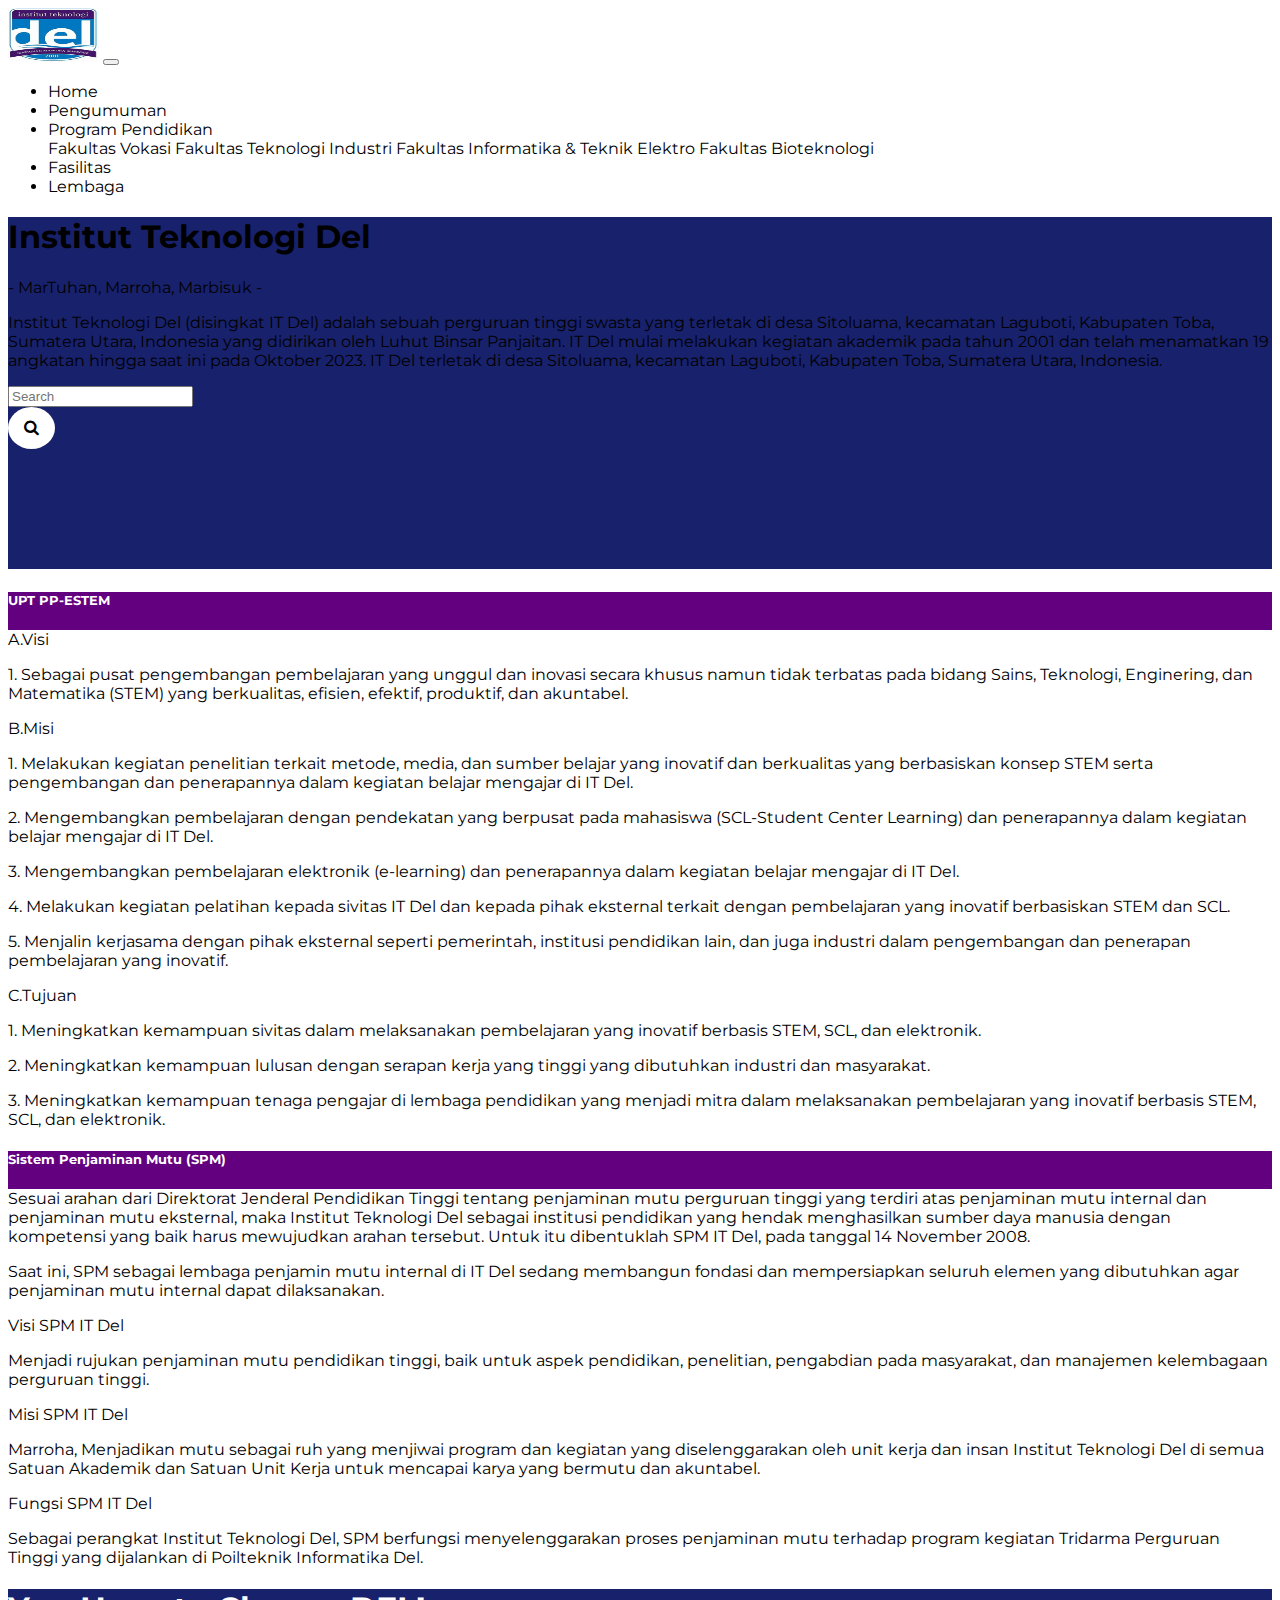
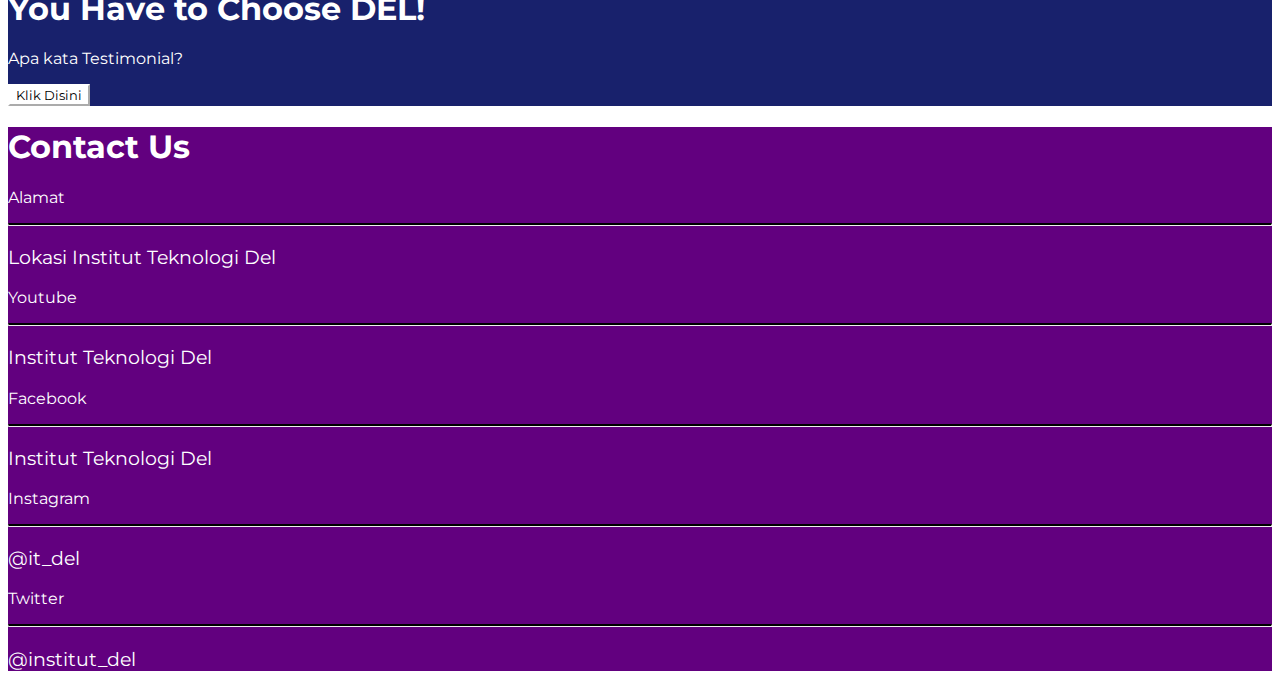
<file: Proyek_PAP_Pengguna/website_PAP_user/lembaga.html>
<!DOCTYPE html>
<html lang="en">
  <head>
    <meta charset="utf-8" />
    <meta name="viewport" content="width=device-width, initial-scale=1" />
    <title>Institut Teknologi Del - Lembaga</title>
    <link rel="shortcut icon" href="gambar_Del/logo del.jfif" />
    <link href="https://cdn.jsdelivr.net/npm/bootstrap@5.2.3/dist/css/bootstrap.min.css" rel="stylesheet" integrity="sha384-rbsA2VBKQhggwzxH7pPCaAqO46MgnOM80zW1RWuH61DGLwZJEdK2Kadq2F9CUG65" crossorigin="anonymous" />
    <link rel="stylesheet" href="asset/style.css" />
    <link rel="stylesheet" href="https://cdnjs.cloudflare.com/ajax/libs/font-awesome/4.7.0/css/font-awesome.min.css" />
    <!-- <link rel="stylesheet" href="https://stackpath.bootstrapcdn.com/bootstrap/4.2.1/css/bootstrap.min.css" integrity="sha384-GJzZqFGwb1QTTN6wy59ffF1BuGJpLSa9DkKMp0DgiMDm4iYMj70gZWKYbI706tWS" crossorigin="anonymous" /> -->
  </head>

  <body>
    <!-- NAVBAR START -->
    <nav class="navbar fixed-top navbar-expand-lg navbar-light bg-light">
      <a class="mx-5 navbar-brand" href="#">
        <img src="gambar_Del/logo del.jfif" width="91" height="54" alt="" />
      </a>
      <button class="navbar-toggler" type="button" data-toggle="collapse" data-target="#navbarNavDropdown" aria-controls="navbarNavDropdown" aria-expanded="false" aria-label="Toggle navigation">
        <span class="navbar-toggler-icon"></span>
      </button>

      <div class="collapse navbar-collapse" id="navbarNavDropdown">
        <ul class="navbar-nav ml-auto my-2 my-lg-0">
          <li class="nav-item">
            <a class="nav-item nav-link active" href="index.html">Home</a>
          </li>
            <li class="nav-item active">
            <a class="nav-item nav-link active" href="index.html">Pengumuman</a>
          </li>
          <li class="nav-item active">
            <a onclick="myFunction()" class="dropbtn nav-link active dropdown-toggle" href="#" id="navbarDropdownMenuLink" data-toggle="dropdown" aria-haspopup="true" aria-expanded="false">Program Pendidikan</a>
            <div id="myDropdown" class="dropdown-content dropdown-menu" aria-labelledby="navbarDropdownMenuLink">
              <a class="dropdown-item" href="program_pendidikan.html">Fakultas Vokasi</a>
              <a class="dropdown-item" href="program_pendidikan.html">Fakultas Teknologi Industri</a>
              <a class="dropdown-item" href="program_pendidikan.html">Fakultas Informatika & Teknik Elektro</a>
              <a class="dropdown-item" href="program_pendidikan.html">Fakultas Bioteknologi</a>
            </div>
          </li>
          <li class="nav-item active">
            <a class="nav-item nav-link active" href="fasilitas.html">Fasilitas</a>
          </li>
          <li class="nav-item dropdown">
            <a class="nav-item nav-link active" href="lembaga.html">Lembaga</a>
            
            </div>
          </li>
    </nav>
    <!-- NAVBAR END -->

    <!-- HOME START -->
    <div id="home" class="bg-image p-5 text-center shadow-1-strong mb-5 text-white" style="background-color: #18216c; height: 352px">
      <div class="mask">
        <div class="d-flex justify-content-center align-items-center h-100">
          <div class="text-white">
            <h1 class="mt-5">Institut Teknologi Del</h1>
            <p class="my-2" id="deskripsi">- MarTuhan, Marroha, Marbisuk -</p>
            <p class="my-2" id="deskripsi">Institut Teknologi Del (disingkat IT Del) adalah sebuah perguruan tinggi swasta yang terletak di desa Sitoluama, kecamatan Laguboti, 
              Kabupaten Toba, Sumatera Utara, Indonesia yang didirikan oleh Luhut Binsar Panjaitan. IT Del mulai melakukan kegiatan akademik pada tahun 2001 dan telah menamatkan 19 angkatan hingga saat ini pada Oktober 2023.
              
              IT Del terletak di desa Sitoluama, kecamatan Laguboti, 
              Kabupaten Toba, Sumatera Utara, Indonesia.</p>
            <div class="d-flex flex-row justify-content-center align-items-center">
              <div class="p-2">
                <form class="form-inline my-2 my-lg-0">
                  <div class="input-group">
                    <input class="form-control rounded-pill py-2 mr-1 pr-5" type="search" placeholder="Search" aria-label="Search" />
                  </div>
                </form>
              </div>
              <div class="p-2">
                <button class="btnku"><i class="fa fa-search"></i></button>
              </div>
            </div>
          </div>
        </div>
      </div>
    </div>
    <!-- HOME END -->

        <!-- CURRENT iSSUE START -->
        <article id="current" class="mx-5">
            <div class="container-fluid">
              <div class="d-flex flex-column flex-sm-row">
                <div class="p-2">
                </div>
              </div>
            </div>
      
            <div class="square rounded p-3 my-3" style="background-color: #62007F">
              <h5 style="color: white">UPT PP-ESTEM</h5>
              <div class="d-flex flex-column">
                <div class="square rounded p-1 mt-3" style="background-color: white">
                  <p class="fw-bold">A.Visi</p>
      
                  <div class="d-flex flex-column">
                    <div class="col-12 col-sm-6 col-md-8">
                      <p>1. Sebagai pusat pengembangan pembelajaran yang unggul dan inovasi secara khusus namun tidak terbatas pada bidang Sains, Teknologi, Enginering, dan Matematika (STEM) yang berkualitas, efisien, efektif, produktif, dan akuntabel.</p>
                      <p class="fw-bold">B.Misi</p>
                      <p>1. Melakukan kegiatan penelitian terkait metode, media, dan sumber belajar yang inovatif dan berkualitas yang berbasiskan konsep STEM serta pengembangan dan penerapannya dalam kegiatan belajar mengajar di IT Del.</p>
                    <p>2. Mengembangkan pembelajaran dengan pendekatan yang berpusat pada mahasiswa (SCL-Student Center Learning) dan penerapannya dalam kegiatan belajar mengajar di IT Del.</p>
                    <p>3. Mengembangkan pembelajaran elektronik (e-learning) dan penerapannya dalam kegiatan belajar mengajar di IT Del.</p>
                    <p>4. Melakukan kegiatan pelatihan kepada sivitas IT Del dan kepada pihak eksternal terkait dengan pembelajaran yang inovatif berbasiskan STEM dan SCL.</p>
                    <p>5. Menjalin kerjasama dengan pihak eksternal seperti pemerintah, institusi pendidikan lain, dan juga industri dalam pengembangan dan penerapan pembelajaran yang inovatif.</p>
                    <p class="fw-bold"> C.Tujuan</p>
                    <p>1. Meningkatkan kemampuan sivitas dalam melaksanakan pembelajaran yang inovatif berbasis STEM, SCL, dan elektronik.</p>
                    <p>2. Meningkatkan kemampuan lulusan dengan serapan kerja yang tinggi yang dibutuhkan industri dan masyarakat.</p>
                    <p>3. Meningkatkan kemampuan tenaga pengajar di lembaga pendidikan yang menjadi mitra dalam melaksanakan pembelajaran yang inovatif berbasis STEM, SCL, dan elektronik.</p>
                    </div>
                </article>
    
                <article id="current" class="mx-5">
                    <div class="container-fluid">
                      <div class="d-flex flex-column flex-sm-row">
                        <div class="p-2">
                        </div>
                      </div>
                    </div>
              
                    <div class="square rounded p-3 my-3" style="background-color: #62007F">
                      <h5 style="color: white">Sistem Penjaminan Mutu (SPM)</h5>
                      <div class="d-flex flex-column">
                        <div class="square rounded p-1 mt-3" style="background-color: white">
              
                          <div class="d-flex flex-column">
                            <div class="col-12 col-sm-6 col-md-8">
                              <p>Sesuai arahan dari Direktorat Jenderal Pendidikan Tinggi tentang penjaminan mutu perguruan tinggi yang terdiri atas penjaminan mutu internal dan penjaminan mutu eksternal, maka Institut Teknologi Del sebagai institusi pendidikan yang hendak menghasilkan sumber daya manusia dengan kompetensi yang baik harus mewujudkan arahan tersebut. Untuk itu dibentuklah SPM IT Del, pada tanggal 14 November 2008.</p>

                            <p>Saat ini, SPM sebagai lembaga penjamin mutu internal di IT Del sedang membangun fondasi dan mempersiapkan seluruh elemen yang dibutuhkan agar penjaminan mutu internal dapat dilaksanakan.</p>
                              <p class="fw-bold">Visi SPM IT Del</p>
                              <p>Menjadi rujukan penjaminan mutu pendidikan tinggi, baik untuk aspek pendidikan, penelitian, pengabdian pada masyarakat, dan manajemen kelembagaan perguruan tinggi.</p>
                              <p class="fw-bold">Misi SPM IT Del</p>
                              <p>Marroha, Menjadikan mutu sebagai ruh yang menjiwai program dan kegiatan yang diselenggarakan oleh unit kerja dan insan Institut Teknologi Del di semua Satuan Akademik dan Satuan Unit Kerja untuk mencapai karya yang bermutu dan akuntabel.</p>
                              <p class="fw-bold">Fungsi SPM IT Del</p>
                              <p>Sebagai perangkat Institut Teknologi Del, SPM berfungsi menyelenggarakan proses penjaminan mutu terhadap program kegiatan Tridarma Perguruan Tinggi yang dijalankan di Poilteknik Informatika Del.</p>
                            </div>
                        </article>

             
                                  
       
         
          <!-- CURRENT iSSUE END -->


     <!-- PUBLISH GUIDE STRAT -->
     <div class="mt-5 mb-5 container-fluid">
        <div class="mx-5 p-3 text-center bg-image" style="background-image: url(gambar_Del/img_del9.jpg)">
          <div class="container-fluid">
            <div class="col-lg-10 col-12 mx-auto">
              <div class="row justify-content-md-center">
                <div class="col-md-auto">
                  <div class="dummy"></div>
                  <div class="squareBox" style="background-color: #18216c" >
                    <div class="d-flex flex-column h-100 p-2">
                      <h1 class="mt-2" style=" color: white">You Have to Choose DEL!</h1>
                      <p style="color: white;">Apa kata Testimonial?</p>
                      <div>
                        <button type="button" class="btn btn-primary mb-3 mx-2" style="color:black "background-color:#ffffff;>Klik Disini</button>
                      </div>
                    </div>
                  </div>
                </div>
              </div>
            </div>
          </div>
        </div>
      </div>
  
      <!-- PUBLISH GUIDE END -->
  
      <!-- LINKS START -->
      <div class="square p-3 my-5" style="background-color: #62007F; color:white">
        <h1 class="mx-5 mt-3">Contact Us</h1>
        <div class="container">
          <div class="row">
            <div class="col-sm">
              <p class="mb-0 fw-bold">Alamat</p>
              <hr class="mt-0 style1" />
              <p style="font-size: 1.2em; color: white;">
                  <a href="https://maps.app.goo.gl/yMWK6QM8qAN8xSbo7" target="_blank" style="color: white">
                     Lokasi Institut Teknologi Del
                  </a>
              </p>
          </div>
  
                <div class="col-sm">
                  <p class="mb-0 fw-bold">Youtube</p>
                  <hr class="mt-0 style1" />
                  <p style="font-size: 1.2em">
                      <a href="https://www.youtube.com/@institutteknologidel1337" target="_blank" style="color: white">
                         Institut Teknologi Del
                      </a>
                  </p>
              </div>
              
  
              <div class="col-sm">
                <p class="mb-0 fw-bold">Facebook</p>
                <hr class="mt-0 style1" />
                <p style="font-size: 1.2em;">
                    <a href="https://www.facebook.com/Institut.Teknologi.Del?fref=ts" target="_blank" style="color: white">
                       Institut Teknologi Del
                    </a>
                </p>
            </div>
  
            <div class="col-sm">
              <p class="mb-0 fw-bold">Instagram</p>
              <hr class="mt-0 style1" />
              <p style="font-size: 1.2em">
                  <a href="https://www.instagram.com/it.del/" target="_blank" style="color: white">
                     @it_del
                  </a>
              </p>
          </div>
  
              <div class="col-sm">
                <p class="mb-0 fw-bold">Twitter</p>
                <hr class="mt-0 style1" />
                <p style="font-size: 1.2em;">
                    <a href="https://x.com/institut_del?s=20"target="_blank" style="color: white">
                       @institut_del
                    </a>
                </p>
            </div>
  
          </div>
        </div>
      </div>
      <!-- LINKS END -->
  
  
  
      <script src="https://code.jquery.com/jquery-3.3.1.slim.min.js" integrity="sha384-q8i/X+965DzO0rT7abK41JStQIAqVgRVzpbzo5smXKp4YfRvH+8abtTE1Pi6jizo" crossorigin="anonymous"></script>
      <!-- <script src="https://cdnjs.cloudflare.com/ajax/libs/popper.js/1.14.6/umd/popper.min.js" integrity="sha384-wHAiFfRlMFy6i5SRaxvfOCifBUQy1xHdJ/yoi7FRNXMRBu5WHdZYu1hA6ZOblgut" crossorigin="anonymous"></script> -->
      <script src="https://stackpath.bootstrapcdn.com/bootstrap/4.2.1/js/bootstrap.min.js" integrity="sha384-B0UglyR+jN6CkvvICOB2joaf5I4l3gm9GU6Hc1og6Ls7i6U/mkkaduKaBhlAXv9k" crossorigin="anonymous"></script>
      <script src="https://cdn.jsdelivr.net/npm/bootstrap@5.2.3/dist/js/bootstrap.bundle.min.js" integrity="sha384-kenU1KFdBIe4zVF0s0G1M5b4hcpxyD9F7jL+jjXkk+Q2h455rYXK/7HAuoJl+0I4" crossorigin="anonymous"></script>
      <script src="https://cdn.jsdelivr.net/npm/@popperjs/core@2.11.6/dist/umd/popper.min.js" integrity="sha384-oBqDVmMz9ATKxIep9tiCxS/Z9fNfEXiDAYTujMAeBAsjFuCZSmKbSSUnQlmh/jp3" crossorigin="anonymous"></script>
      <script src="https://cdn.jsdelivr.net/npm/bootstrap@5.2.3/dist/js/bootstrap.min.js" integrity="sha384-cuYeSxntonz0PPNlHhBs68uyIAVpIIOZZ5JqeqvYYIcEL727kskC66kF92t6Xl2V" crossorigin="anonymous"></script>
      <script src="asset/main.js"></script>
    </body>
  </html>
</file>
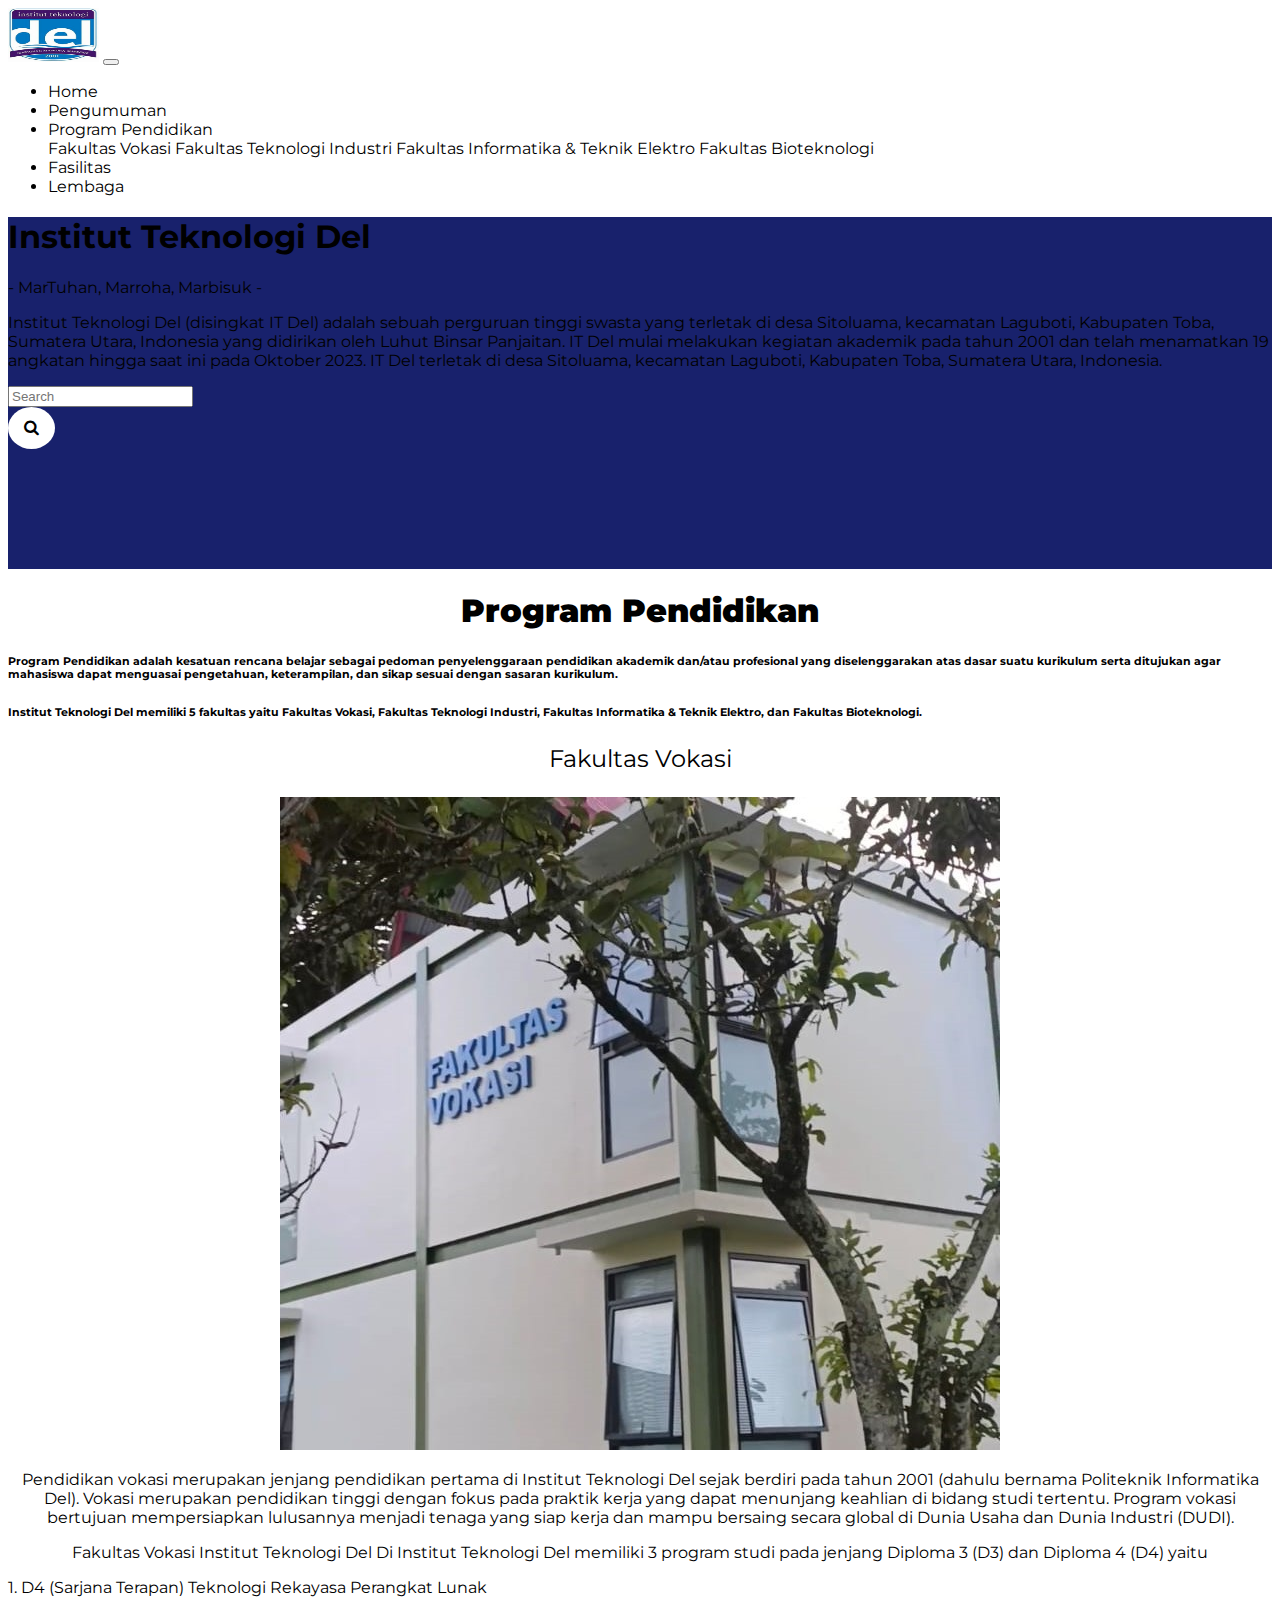
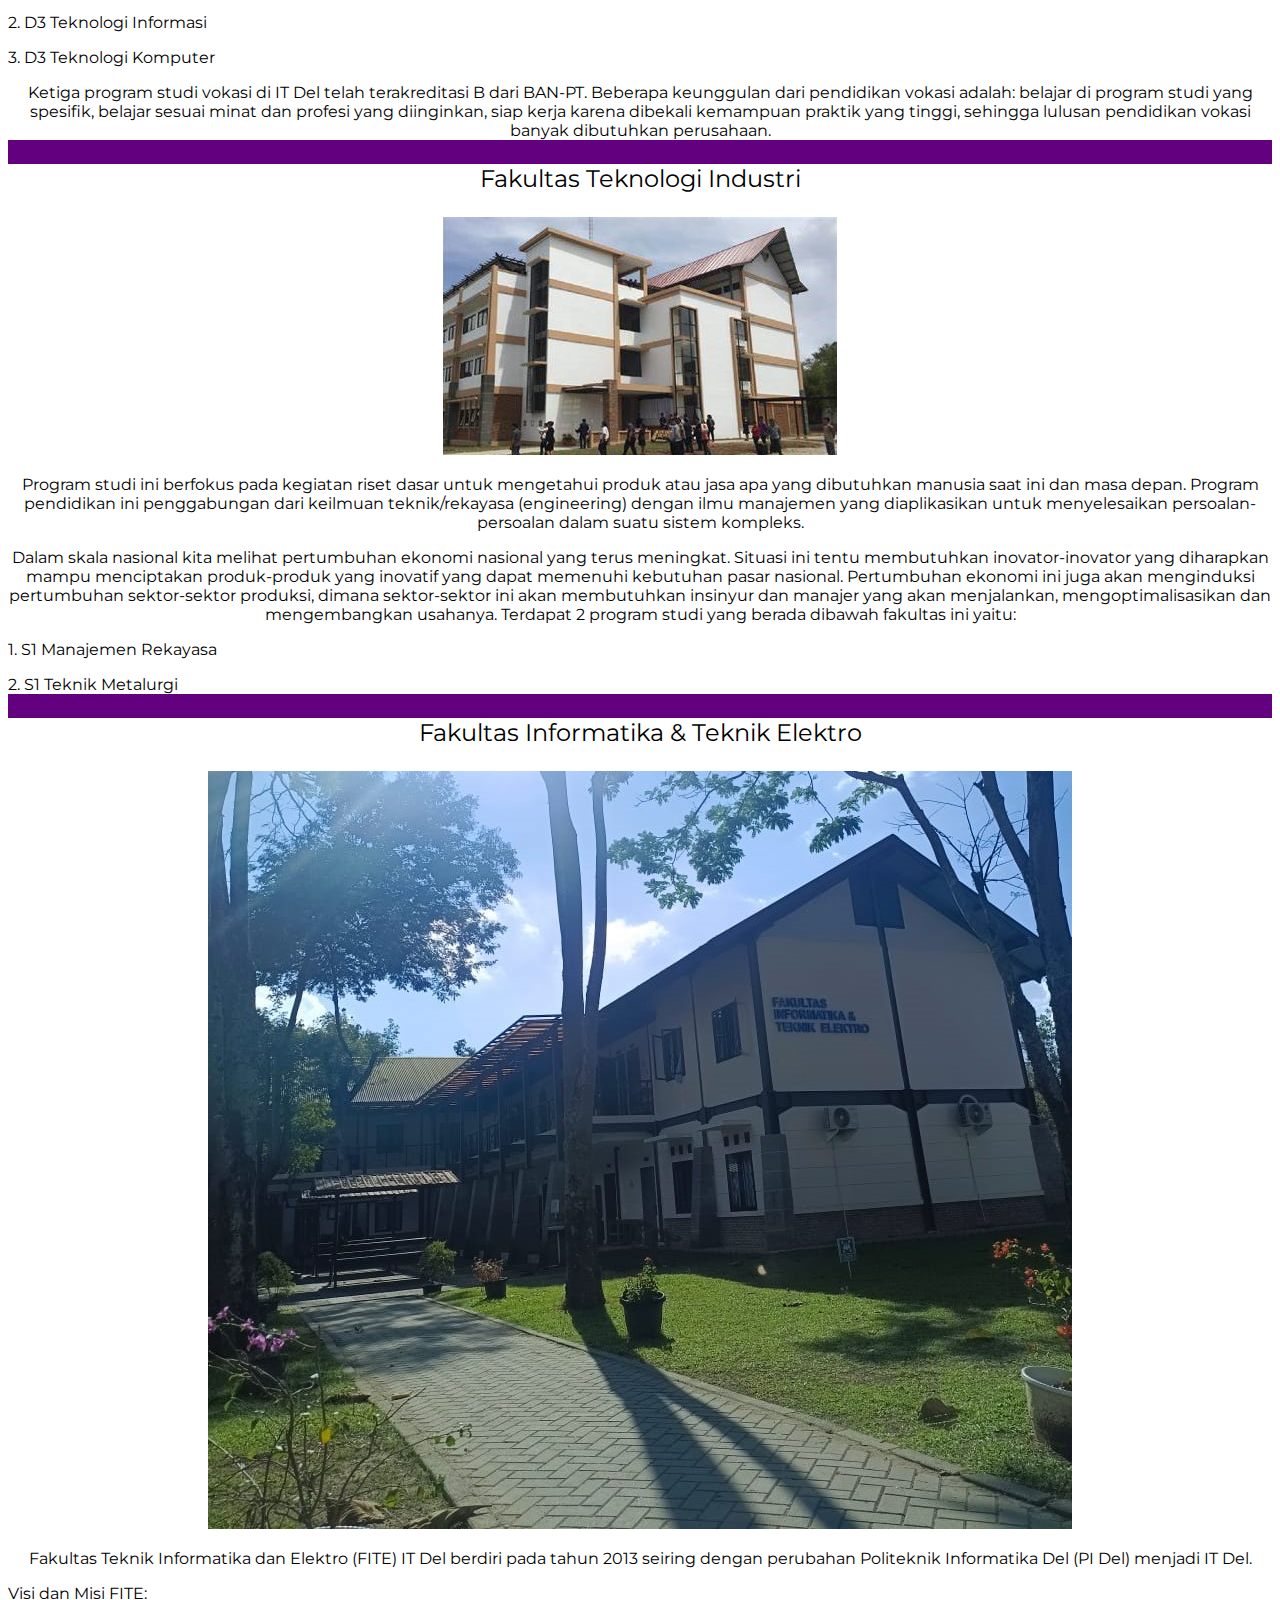
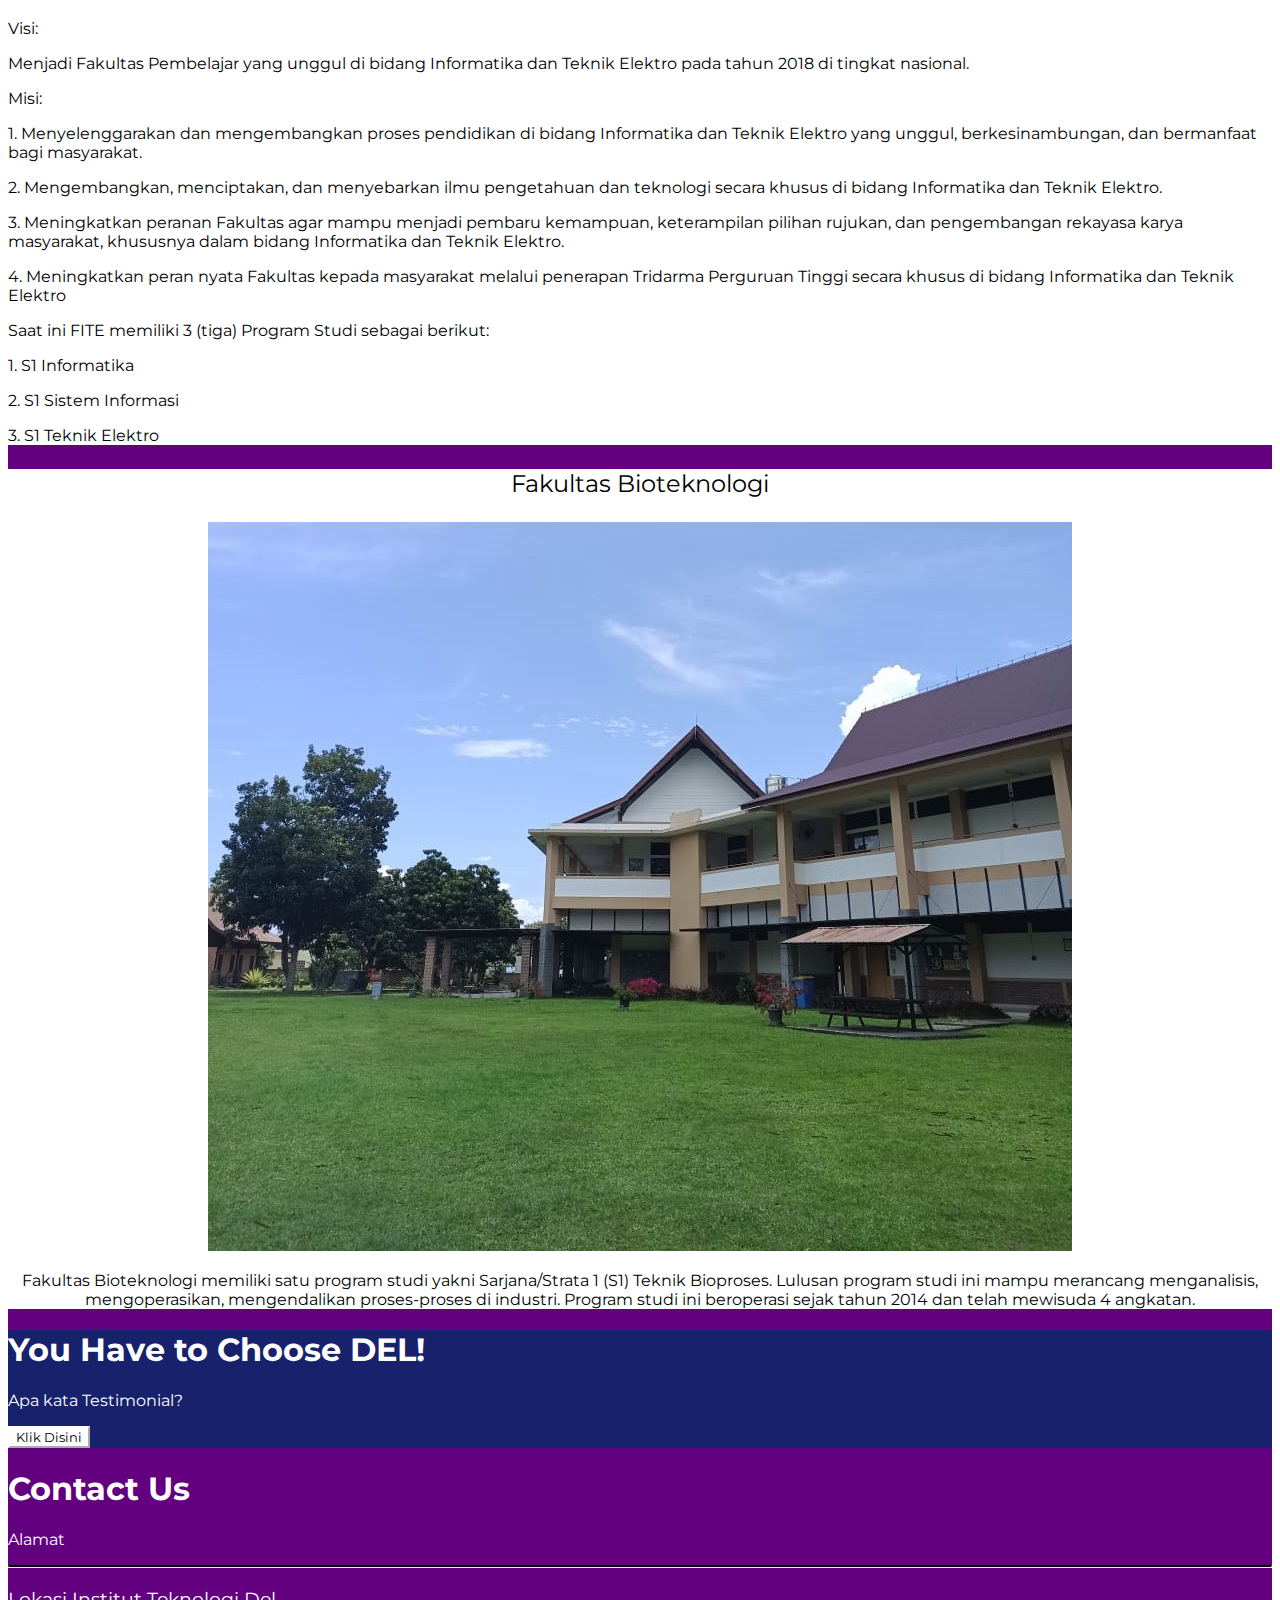
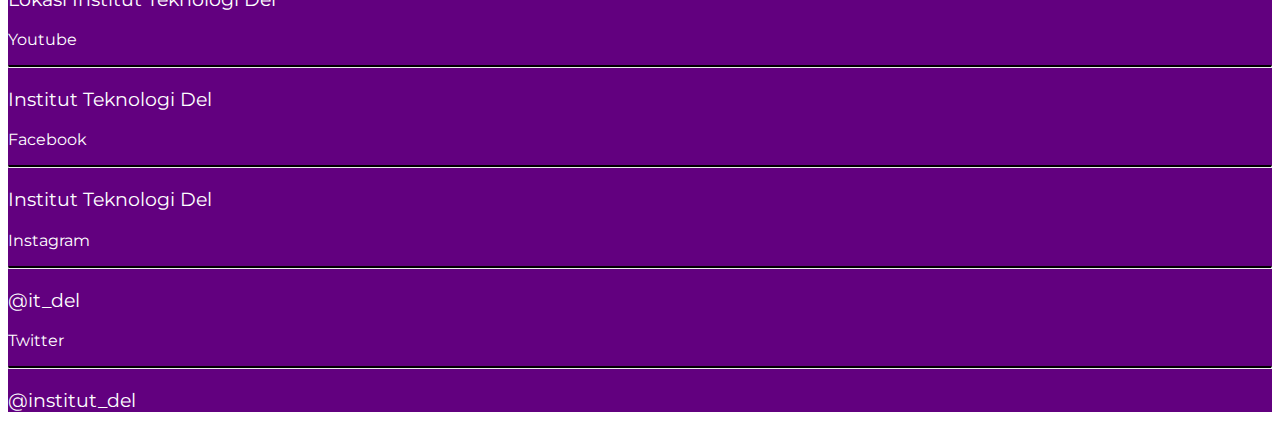
<file: Proyek_PAP_Pengguna/website_PAP_user/program_pendidikan.html>
<!DOCTYPE html>
<html lang="en">
  <head>
    <meta charset="utf-8" />
    <meta name="viewport" content="width=device-width, initial-scale=1" />
    <title>Institut Teknologi Del - Program Pendidikan</title>
    <link rel="shortcut icon" href="gambar_Del/logo del.jfif" />
    <link href="https://cdn.jsdelivr.net/npm/bootstrap@5.2.3/dist/css/bootstrap.min.css" rel="stylesheet" integrity="sha384-rbsA2VBKQhggwzxH7pPCaAqO46MgnOM80zW1RWuH61DGLwZJEdK2Kadq2F9CUG65" crossorigin="anonymous" />
    <link rel="stylesheet" href="asset/style.css" />
    <link rel="stylesheet" href="https://cdnjs.cloudflare.com/ajax/libs/font-awesome/4.7.0/css/font-awesome.min.css" />
    <!-- <link rel="stylesheet" href="https://stackpath.bootstrapcdn.com/bootstrap/4.2.1/css/bootstrap.min.css" integrity="sha384-GJzZqFGwb1QTTN6wy59ffF1BuGJpLSa9DkKMp0DgiMDm4iYMj70gZWKYbI706tWS" crossorigin="anonymous" /> -->
  </head>
  <body>
    <!-- NAVBAR START -->
    <nav class="navbar fixed-top navbar-expand-lg navbar-light bg-light">
      <a class="mx-5 navbar-brand" href="#">
        <img src="gambar_Del/logo del.jfif" width="91" height="54" alt="" />
      </a>
      <button class="navbar-toggler" type="button" data-toggle="collapse" data-target="#navbarNavDropdown" aria-controls="navbarNavDropdown" aria-expanded="false" aria-label="Toggle navigation">
        <span class="navbar-toggler-icon"></span>
      </button>

      <div class="collapse navbar-collapse" id="navbarNavDropdown">
        <ul class="navbar-nav ml-auto my-2 my-lg-0">
          <li class="nav-item">
            <a class="nav-item nav-link active" href="index.html">Home</a>
          </li>
            <li class="nav-item active">
            <a class="nav-item nav-link active" href="index.html">Pengumuman</a>
          </li>
          <li class="nav-item active">
            <a onclick="myFunction()" class="dropbtn nav-link active dropdown-toggle" href="#" id="navbarDropdownMenuLink" data-toggle="dropdown" aria-haspopup="true" aria-expanded="false">Program Pendidikan</a>
            <div id="myDropdown" class="dropdown-content dropdown-menu" aria-labelledby="navbarDropdownMenuLink">
              <a class="dropdown-item" href="program_pendidikan.html">Fakultas Vokasi</a>
              <a class="dropdown-item" href="program_pendidikan.html">Fakultas Teknologi Industri</a>
              <a class="dropdown-item" href="program_pendidikan.html">Fakultas Informatika & Teknik Elektro</a>
              <a class="dropdown-item" href="program_pendidikan.html">Fakultas Bioteknologi</a>
            </div>
          </li>
          <li class="nav-item active">
            <a class="nav-item nav-link active" href="fasilitas.html">Fasilitas</a>
          </li>
          <li class="nav-item dropdown">
            <a class="nav-item nav-link active" href="lembaga.html">Lembaga</a>
            
            </div>
          </li>
    </nav>
    <!-- NAVBAR END -->

    <!-- HOME START -->
    <div id="home" class="bg-image p-5 text-center shadow-1-strong mb-5 text-white" style="background-color: #18216c; height: 352px">
      <div class="mask">
        <div class="d-flex justify-content-center align-items-center h-100">
          <div class="text-white">
            <h1 class="mt-5">Institut Teknologi Del</h1>
            <p class="my-2" id="deskripsi">- MarTuhan, Marroha, Marbisuk -</p>
            <p class="my-2" id="deskripsi">Institut Teknologi Del (disingkat IT Del) adalah sebuah perguruan tinggi swasta yang terletak di desa Sitoluama, kecamatan Laguboti, 
              Kabupaten Toba, Sumatera Utara, Indonesia yang didirikan oleh Luhut Binsar Panjaitan. IT Del mulai melakukan kegiatan akademik pada tahun 2001 dan telah menamatkan 19 angkatan hingga saat ini pada Oktober 2023.
              
              IT Del terletak di desa Sitoluama, kecamatan Laguboti, 
              Kabupaten Toba, Sumatera Utara, Indonesia.</p>
            <div class="d-flex flex-row justify-content-center align-items-center">
              <div class="p-2">
                <form class="form-inline my-2 my-lg-0">
                  <div class="input-group">
                    <input class="form-control rounded-pill py-2 mr-1 pr-5" type="search" placeholder="Search" aria-label="Search" />
                  </div>
                </form>
              </div>
              <div class="p-2">
                <button class="btnku"><i class="fa fa-search"></i></button>
              </div>
            </div>
          </div>
        </div>
      </div>
    </div>
    <!-- HOME END -->

    <!--profil-->
    <article id="current" class="mx-5">

      <div class="container-fluid">
        <div class="d-flex flex-column flex-sm-row">
       
          <div class="p-2">
            <p class="text-justify">
              
              <h1><b><center>Program Pendidikan</center></b></h1>
              <h6>
                Program Pendidikan adalah kesatuan rencana belajar sebagai pedoman penyelenggaraan pendidikan akademik dan/atau profesional yang diselenggarakan atas dasar suatu kurikulum serta ditujukan agar mahasiswa dapat menguasai pengetahuan, keterampilan, dan sikap sesuai dengan sasaran kurikulum.
            </h6></p>
            <p><h6>Institut Teknologi Del memiliki 5 fakultas yaitu Fakultas Vokasi, Fakultas Teknologi Industri, Fakultas Informatika & Teknik Elektro, dan Fakultas Bioteknologi.</h6></p>

          </div>
        </div>
      </div>
    <!--end profil-->

    <!-- CURRENT iSSUE START -->
    
      <div class="square rounded p-3 my-3" style="background-color: #62007F">
        <h5 style="color: white"></h5>
        
        
        <article id="fakultasvokasi" class="mx-5">
        <div class="d-flex flex-column">
          <div class="square rounded p-1 mt-3" style="background-color: white" text-align:center>
            <p class="fw-bold" style="font-size: 1.5em; text-align:center" > Fakultas Vokasi</p>
                <div class="d-flex flex-column  align-items-center"> <!-- Menambah class align-items-center -->
                  <div class="col-12 col-sm-6 col-md-8">
                    <div class="p-2" style="text-align: center"><img src="gambar_Del/vokasi.jpg" alt="" style="margin 0 auto; max-width:100%; height: auto"></div>
                <p style="text-align: center">Pendidikan vokasi merupakan jenjang pendidikan pertama di Institut Teknologi Del sejak berdiri pada tahun 2001 (dahulu bernama Politeknik Informatika Del). Vokasi merupakan pendidikan tinggi dengan fokus pada praktik kerja yang dapat menunjang keahlian di bidang studi tertentu. Program vokasi bertujuan mempersiapkan lulusannya menjadi tenaga yang siap kerja dan mampu bersaing secara global di Dunia Usaha dan Dunia Industri (DUDI).</p>
                <p style="text-align: center">Fakultas Vokasi Institut Teknologi Del Di Institut Teknologi Del memiliki 3 program studi pada jenjang Diploma 3 (D3) dan Diploma 4 (D4) yaitu </p>
                    
                    <p class="fw-bold"> 1. D4 (Sarjana Terapan) Teknologi Rekayasa Perangkat Lunak </p>
                    <p class="fw-bold"> 2. D3 Teknologi Informasi </p>
                    <p class="fw-bold"> 3. D3 Teknologi Komputer </p>
                <p style="text-align: center">Ketiga program studi vokasi di IT Del telah terakreditasi B dari BAN-PT.

                    Beberapa keunggulan dari pendidikan vokasi adalah: belajar di program studi yang spesifik, belajar sesuai minat dan profesi yang diinginkan, siap kerja karena dibekali kemampuan praktik yang tinggi, sehingga lulusan pendidikan vokasi banyak dibutuhkan perusahaan.</p>
              </div>
            </div>
          </div>
     
         <div class="d-flex flex-column">
          <div class="square rounded p-1 mt-3" style="background-color: white" text-align:center>
            <p class="fw-bold" style="font-size: 1.5em; text-align:center" > Fakultas Teknologi Industri</p>
                <div class="d-flex flex-column  align-items-center"> <!-- Menambah class align-items-center -->
                  <div class="col-12 col-sm-6 col-md-8">
                    <div class="p-2" style="text-align: center"><img src="gambar_Del/fti.jpeg" alt="" style="margin 0 auto; max-width:100%; height: auto"></div>
                <p style="text-align: center">Program studi ini berfokus pada kegiatan riset dasar untuk mengetahui produk atau jasa apa yang dibutuhkan manusia saat ini dan masa depan. Program pendidikan ini penggabungan dari keilmuan teknik/rekayasa (engineering) dengan ilmu manajemen yang diaplikasikan untuk menyelesaikan persoalan-persoalan dalam suatu sistem kompleks.</p>
                <p style="text-align: center">Dalam skala nasional kita melihat pertumbuhan ekonomi nasional yang terus meningkat. Situasi ini tentu membutuhkan inovator-inovator yang diharapkan mampu menciptakan produk-produk yang inovatif yang dapat memenuhi kebutuhan pasar nasional. Pertumbuhan ekonomi ini juga akan menginduksi pertumbuhan sektor-sektor produksi, dimana sektor-sektor ini akan membutuhkan insinyur dan manajer yang akan menjalankan, mengoptimalisasikan dan mengembangkan usahanya.
                  Terdapat 2 program studi yang berada dibawah fakultas ini yaitu: </p>
                    
                    <p class="fw-bold"> 1. S1 Manajemen Rekayasa </p>
                    <p class="fw-bold"> 2. S1 Teknik Metalurgi </p>
              </div>
            </div>
          </div>
        </div>

        <div class="d-flex flex-column">
          <div class="square rounded p-1 mt-3" style="background-color: white" text-align:center>
            <p class="fw-bold" style="font-size: 1.5em; text-align:center" >Fakultas Informatika & Teknik Elektro</p>
                <div class="d-flex flex-column  align-items-center"> <!-- Menambah class align-items-center -->
                  <div class="col-12 col-sm-6 col-md-8">
                    <div class="p-2" style="text-align: center"><img src="gambar_Del/fite.jpg" alt="" style="margin 0 auto; max-width:100%; height: auto"></div>
                <p style="text-align: center">Fakultas Teknik Informatika dan Elektro (FITE) IT Del berdiri pada tahun 2013 seiring dengan perubahan Politeknik Informatika Del (PI Del) menjadi IT Del.</p>
                <p style="text-align: left">Visi dan Misi FITE: </p>
                <p style="text-align: left">Visi:
                  <p style="text-align: left">Menjadi Fakultas Pembelajar yang unggul di bidang Informatika dan Teknik  Elektro pada
                  tahun 2018 di tingkat nasional. </p>
                  <p style="text-align: left">  Misi: </p>
                  <p style="text-align: left">1. Menyelenggarakan dan mengembangkan proses pendidikan di bidang
                  Informatika dan Teknik Elektro yang unggul, berkesinambungan, dan bermanfaat bagi
                  masyarakat.</p>
                  <p style="text-align: left">2. Mengembangkan, menciptakan, dan menyebarkan ilmu pengetahuan dan teknologi
                  secara khusus di bidang Informatika dan Teknik Elektro.</p>
                  <p style="text-align: left">3. Meningkatkan peranan Fakultas agar mampu menjadi pembaru kemampuan,
                  keterampilan pilihan rujukan, dan pengembangan rekayasa karya masyarakat,
                  khususnya dalam bidang Informatika dan Teknik Elektro.</p>
                  <p style="text-align: left">4. Meningkatkan peran nyata Fakultas kepada masyarakat melalui penerapan Tridarma
                  Perguruan Tinggi secara khusus di bidang Informatika dan Teknik Elektro</p>

                  <p style="text-align: left">Saat ini FITE memiliki 3 (tiga) Program Studi sebagai berikut:</p>
                    <p class="fw-bold"> 1. S1 Informatika </p>
                    <p class="fw-bold"> 2. S1 Sistem Informasi </p>
                    <p class="fw-bold"> 3. S1 Teknik Elektro </p>
               
              </div>
            </div>
          </div>

          <div class="d-flex flex-column">
            <div class="square rounded p-1 mt-3" style="background-color: white" text-align:center>
              <p class="fw-bold" style="font-size: 1.5em; text-align:center" > Fakultas Bioteknologi</p>
                  <div class="d-flex flex-column  align-items-center"> <!-- Menambah class align-items-center -->
                    <div class="col-12 col-sm-6 col-md-8">
                      <div class="p-2" style="text-align: center"><img src="gambar_Del/tb.jpg" alt="" style="margin 0 auto; max-width:100%; height: auto"></div>
                  <p style="text-align: center">Fakultas Bioteknologi memiliki satu program studi yakni Sarjana/Strata 1 (S1) Teknik Bioproses. Lulusan program studi ini mampu merancang menganalisis, mengoperasikan, mengendalikan proses-proses di industri. Program studi ini beroperasi sejak tahun 2014 dan telah mewisuda 4 angkatan.</p>
                </div>
              </div>
            </div>
          </div>
    </article>
    <!-- CURRENT iSSUE END -->

    <!-- PUBLISH GUIDE STRAT -->
    <div class="mt-5 mb-5 container-fluid">
      <div class="mx-5 p-3 text-center bg-image" style="background-image: url(gambar_Del/img_del9.jpg)">
        <div class="container-fluid">
          <div class="col-lg-10 col-12 mx-auto">
            <div class="row justify-content-md-center">
              <div class="col-md-auto">
                <div class="dummy"></div>
                <div class="squareBox" style="background-color: #18216c" >
                  <div class="d-flex flex-column h-100 p-2">
                    <h1 class="mt-2" style=" color: white">You Have to Choose DEL!</h1>
                    <p style="color: white;">Apa kata Testimonial?</p>
                    <div>
                      <button type="button" class="btn btn-primary mb-3 mx-2" style="color:black "background-color:#ffffff;>Klik Disini</button>
                    </div>
                  </div>
                </div>
              </div>
            </div>
          </div>
        </div>
      </div>
    </div>

    <!-- PUBLISH GUIDE END -->

    <!-- LINKS START -->
    <div class="square p-3 my-5" style="background-color: #62007F; color:white">
      <h1 class="mx-5 mt-3">Contact Us</h1>
      <div class="container">
        <div class="row">
          <div class="col-sm">
            <p class="mb-0 fw-bold">Alamat</p>
            <hr class="mt-0 style1" />
            <p style="font-size: 1.2em; color: white;">
                <a href="https://maps.app.goo.gl/yMWK6QM8qAN8xSbo7" target="_blank" style="color: white">
                   Lokasi Institut Teknologi Del
                </a>
            </p>
        </div>

              <div class="col-sm">
                <p class="mb-0 fw-bold">Youtube</p>
                <hr class="mt-0 style1" />
                <p style="font-size: 1.2em">
                    <a href="https://www.youtube.com/@institutteknologidel1337" target="_blank" style="color: white">
                       Institut Teknologi Del
                    </a>
                </p>
            </div>
            

            <div class="col-sm">
              <p class="mb-0 fw-bold">Facebook</p>
              <hr class="mt-0 style1" />
              <p style="font-size: 1.2em;">
                  <a href="https://www.facebook.com/Institut.Teknologi.Del?fref=ts" target="_blank" style="color: white">
                     Institut Teknologi Del
                  </a>
              </p>
          </div>

          <div class="col-sm">
            <p class="mb-0 fw-bold">Instagram</p>
            <hr class="mt-0 style1" />
            <p style="font-size: 1.2em">
                <a href="https://www.instagram.com/it.del/" target="_blank" style="color: white">
                   @it_del
                </a>
            </p>
        </div>

            <div class="col-sm">
              <p class="mb-0 fw-bold">Twitter</p>
              <hr class="mt-0 style1" />
              <p style="font-size: 1.2em;">
                  <a href="https://x.com/institut_del?s=20"target="_blank" style="color: white">
                     @institut_del
                  </a>
              </p>
          </div>

        </div>
      </div>
    </div>
    <!-- LINKS END -->


    <script src="https://code.jquery.com/jquery-3.3.1.slim.min.js" integrity="sha384-q8i/X+965DzO0rT7abK41JStQIAqVgRVzpbzo5smXKp4YfRvH+8abtTE1Pi6jizo" crossorigin="anonymous"></script>
    <!-- <script src="https://cdnjs.cloudflare.com/ajax/libs/popper.js/1.14.6/umd/popper.min.js" integrity="sha384-wHAiFfRlMFy6i5SRaxvfOCifBUQy1xHdJ/yoi7FRNXMRBu5WHdZYu1hA6ZOblgut" crossorigin="anonymous"></script> -->
    <script src="https://stackpath.bootstrapcdn.com/bootstrap/4.2.1/js/bootstrap.min.js" integrity="sha384-B0UglyR+jN6CkvvICOB2joaf5I4l3gm9GU6Hc1og6Ls7i6U/mkkaduKaBhlAXv9k" crossorigin="anonymous"></script>
    <script src="https://cdn.jsdelivr.net/npm/bootstrap@5.2.3/dist/js/bootstrap.bundle.min.js" integrity="sha384-kenU1KFdBIe4zVF0s0G1M5b4hcpxyD9F7jL+jjXkk+Q2h455rYXK/7HAuoJl+0I4" crossorigin="anonymous"></script>
    <script src="https://cdn.jsdelivr.net/npm/@popperjs/core@2.11.6/dist/umd/popper.min.js" integrity="sha384-oBqDVmMz9ATKxIep9tiCxS/Z9fNfEXiDAYTujMAeBAsjFuCZSmKbSSUnQlmh/jp3" crossorigin="anonymous"></script>
    <script src="https://cdn.jsdelivr.net/npm/bootstrap@5.2.3/dist/js/bootstrap.min.js" integrity="sha384-cuYeSxntonz0PPNlHhBs68uyIAVpIIOZZ5JqeqvYYIcEL727kskC66kF92t6Xl2V" crossorigin="anonymous"></script>
    <script src="asset/main.js"></script>
  </body>
</html>
</file>
<file: Proyek_PAP_Pengguna/website_PAP_user/asset/style.css>
@import url("https://fonts.googleapis.com/css2?family=Cabin:wght@400;700&family=Montserrat:wght@400;500;600&display=swap");

:root {
  --main-font: "Montserrat", sans-serif;
}

body {
  font-family: var(--main-font);
}

.btn-outline-primary {
  color: rgb(75, 16, 16);
  border-color: rgb(71, 45, 45);
  font-family: var(--main-font);
}

.btn-outline-primary:hover {
  background-color: #ffffff;
  border-color: #ffffff;
}

.btn-primary {
  background-color: #ffffff;
  border-color: #ffffff;
  font-family: var(--main-font);
}

.btn-primary:hover {
  background-color: #ffffff;
  border-color: #ffffff;
}

#deskripsi {
  font-size: 16px;
}

.input-group-append {
  color: rgb(255, 255, 255);
}

.input-group:hover {
  box-sizing: var(--main-color);
}

a {
  color: black;
  text-decoration: none;
}

a:hover {
  color: white;
  text-decoration: none;
  cursor: pointer;
}

hr.style1 {
  border-top: 2px solid black;
}

.btnku {
  background-color: rgb(255, 255, 255);
  border: none;
  color: rgb(0, 0, 0);
  padding: 12px 16px;
  font-size: 16px;
  cursor: pointer;
  border-radius: 50%;
}

.btnku:hover {
  background-color: #000000;
  color: #fff;
}

.btn-outline-primary {
  --bs-btn-color: black;
  --bs-btn-border-color: black;
  --bs-btn-hover-color: #000000;
  --bs-btn-hover-bg: #000000;
  --bs-btn-hover-border-color: #000000;
  --bs-btn-focus-shadow-rgb: 13, 110, 253;
  --bs-btn-active-color: 000000;
  --bs-btn-active-bg: #000000;
  --bs-btn-active-border-color: #000000;
  --bs-btn-active-shadow: inset 0 3px 5px rgba(0, 0, 0, 0.125);
  --bs-btn-disabled-color: #000000;
  --bs-btn-disabled-bg: transparent;
  --bs-btn-disabled-border-color: #000000;
  --bs-gradient: none;
}

.dropdown-menu {
  --bs-dropdown-link-active-bg: #18216c;
}

.btn-primary {
  --bs-btn-color: #fff;
  --bs-btn-bg: #f26726;
  --bs-btn-border-color: #f26726;
  --bs-btn-hover-color: #fff;
  --bs-btn-hover-bg: #8c1d0c;
  --bs-btn-hover-border-color: #8c1d0c;
  --bs-btn-focus-shadow-rgb: 49, 132, 253;
  --bs-btn-active-color: #fff;
  --bs-btn-active-bg: #f26726;
  --bs-btn-active-border-color: #f26726;
  --bs-btn-active-shadow: inset 0 3px 5px rgba(0, 0, 0, 0.125);
  --bs-btn-disabled-color: #fff;
  --bs-btn-disabled-bg: #f26726;
  --bs-btn-disabled-border-color: #f26726;
}

  .fasilitas-box {
    border-radius: 10px;
    overflow: hidden;
    text-align: center;
  }

  .fasilitas-box img {
    max-width: 100%;
    height: auto;
    border-radius: 5px;
  }
</file>
<file: Proyek_PAP_Admin/W13_11322063/style.css>
/* Reset CSS */
body, h1, h2, h3, p, ul, li {
    margin: 0;
    padding: 0;
}

body {
    font-family: 'Arial', sans-serif;
    background-color: #f0f0f0;
    color: #333;
    line-height: 1.6;
}

.header {
    background-color: rgb(64, 117, 197);
    color: #fff;
    padding: 10px;
}

.logo {
    display: flex;
    align-items: center;
}

.title-container {
    margin-left: 10px;
}

.title {
    font-size: 20px;
    font-weight: bold;
    color: #fff;
    text-decoration: none;
}

.admin-panel {
    background-color: #fff;
    padding: 20px;
    margin: 20px;
    border-radius: 5px;
    box-shadow: 0 0 10px rgba(0, 0, 0, 0.1);
    grid-template-columns: repeat(5, 1fr); /* Membuat lima kolom sejajar */
    display: grid;
    gap: 20px;
}

.centered-image {
    text-align: center;
    margin-top: 20px;
}

.footer {
    background-color: #333;
    color: #fff;
    padding: 10px;
    text-align: center;
}

/* Navigation Menu Styles */
nav ul {
    list-style: none;
    display: flex;
}

nav ul li {
    margin-right: 20px;
}

nav a {
    text-decoration: none;
    color: #333;
    font-weight: bold;
}

/* Search Box Styles */
.search-box {
    margin-top: 10px;
}
#searchsubmit {
    background-color: #14193d;
    color: #fff;
    padding: 5px 10px;
    border: none;
    cursor: pointer;
}

/* Social Icons Styles */
.social-icons a {
    margin-right: 10px;
}

/* Form Styles */
input[type="text"] {
    padding: 5px;
    margin-right: 5px;
}

input[type="submit"] {
    padding: 5px 10px;
    background-color: #4CAF50;
    color: #fff;
    border: none;
    cursor: pointer;
}

input[type="submit"]:hover {
    background-color: #45a049;
}
.form-container {
    max-width: 600px;
    margin: 20px auto;
    background-color: #fff;
    padding: 20px;
    border-radius: 8px;
    box-shadow: 0 0 10px rgba(0, 0, 0, 0.1);
}
.logo-search-container {
    display: flex;
    justify-content: space-between;
    align-items: center;
}
form-container h2 {
    color: #333;
    margin-bottom: 20px;
}

.form-container label {
    display: block;
    margin-bottom: 8px;
    color: #333;
}

.form-container input[type="text"],
.form-container textarea {
    width: 100%;
    padding: 8px;
    margin-bottom: 16px;
    border: 1px solid #ccc;
    border-radius: 4px;
    box-sizing: border-box;
}

.form-container button {
    background-color: #14193d;
    color: #fff;
    padding: 10px 20px;
    border: none;
    border-radius: 4px;
    cursor: pointer;
}

.form-container button:hover {
    background-color: #0d1330;
}

/* Tautan Kembali Styles */
.link-container a {
    color: #333;
    text-decoration: none;
    padding: 8px 16px;
    border: 1px solid #333;
    border-radius: 4px;
    background-color: #fff;
    transition: background-color 0.3s;
}

.link-container a:hover {
    background-color: #333;
    color: #fff;
}
.daftar-pengumuman {
    display: flex;
    flex-direction: column;
    margin-top: 10px;
}

.pengumuman-item {
    background-color: #f5f5f5;
    padding: 10px;
    margin-bottom: 10px;
    border-radius: 5px;
}  .user-container {
    position: absolute;
    top: 20px;
    left: 20px;
    background-color: #fff;
    padding: 10px;
    border-radius: 8px;
    box-shadow: 0 0 10px rgba(0, 0, 0, 0.1);
}

#userChart {
    width: 300px;
    height: 200px;
}
</file>
